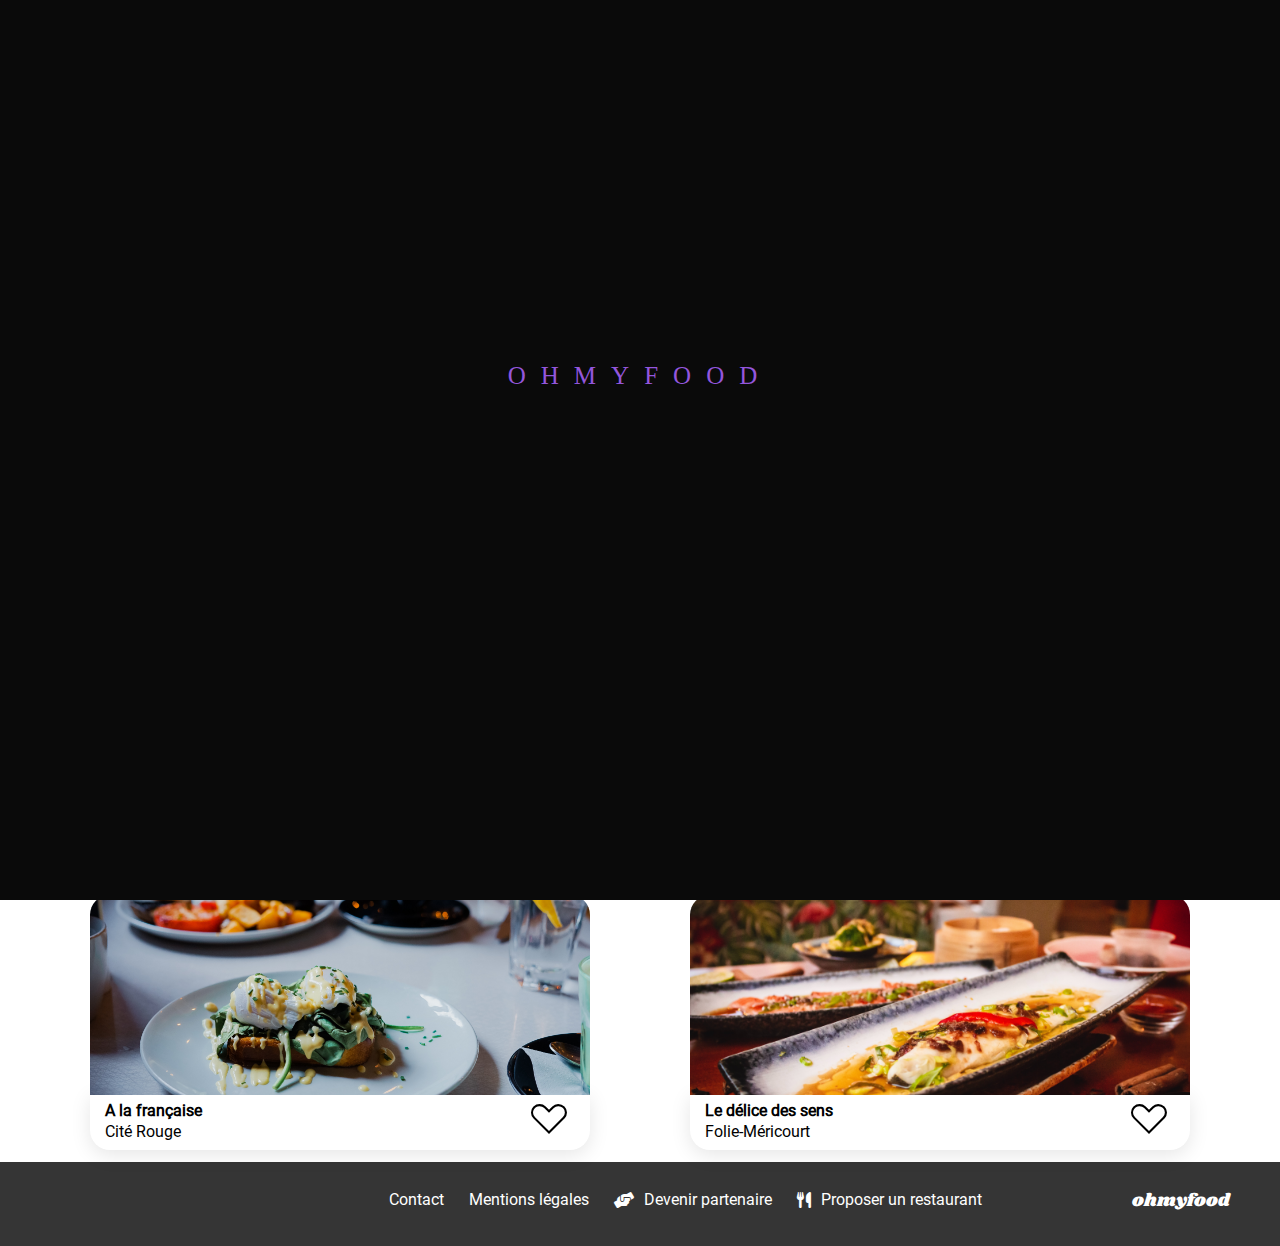
<file: index.html>
<!DOCTYPE html>
<html lang="fr">
  <head>
    <meta charset="UTF-8" />
    <meta name="viewport" content="width=device-width, initial-scale=1.0" />
    <title>ohmyfood</title>

    <!-- **Font Awesome** -->
    <link
      rel="stylesheet"
      href="https://cdnjs.cloudflare.com/ajax/libs/font-awesome/6.0.0/css/all.min.css"
      integrity="sha512-9usAa10IRO0HhonpyAIVpjrylPvoDwiPUiKdWk5t3PyolY1cOd4DSE0Ga+ri4AuTroPR5aQvXU9xC6qOPnzFeg=="
      crossorigin="anonymous"
      referrerpolicy="no-referrer"
    />
    <link rel="stylesheet" href="./assets/styles/index.css" />
  </head>

  <body>
    <!-- **loader page** -->
    <div class="loader">
      <span class="lettre">O</span>
      <span class="lettre">H</span>
      <span class="lettre">M</span>
      <span class="lettre">Y</span>
      <span class="lettre">F</span>
      <span class="lettre">O</span>
      <span class="lettre">O</span>
      <span class="lettre">D</span>
    </div>
    <!-- **header** -->
    <header>
      <div class="header">
        <a href="index.html">
          <h1 class="header-logo">ohmyfood</h1>
        </a>
      </div>
    </header>

    <!-- **location** -->
    <main class="main-container">
      <div class="location-city">
        <i class="fa-solid fa-location-dot"></i>
        <p>Paris, Belleville</p>
      </div>
      <!-- **explore** -->
      <section class="explore">
        <div class="explore-container">
          <h2 class="explore-title">Réservez le menu qui vous convient</h2>
          <p class="explore-txt">
            Découvrez des restaurants d'exception, sélectionnés par nos soins.
          </p>
          <a class="explore_button" href="">Explorer nos restaurants</a>
        </div>
      </section>
      <!-- **operation** -->
      <section class="operation">
        <div class="operation-container">
          <h2 class="operation-title">Fonctionnement</h2>
          <div class="operation-steps">
            <div class="operation-step">
              <div class="operation-number">1</div>
              <div class="operation-detail">
                <i class="fa-solid fa-mobile-screen-button"></i>
                <p>Choisissez un restaurant</p>
              </div>
            </div>

            <div class="operation-step">
              <div class="operation-number">2</div>
              <div class="operation-detail">
                <i class="fa-solid fa-list"></i>
                <p>Composez votre menu</p>
              </div>
            </div>

            <div class="operation-step">
              <div class="operation-number">3</div>
              <div class="operation-detail">
                <i class="fa-solid fa-store"></i>
                <p>Dégustez au restaurant</p>
              </div>
            </div>
          </div>
        </div>
      </section>
      <!-- **restaurants** -->
      <section class="restaurants">
        <h2 class="restaurant-title">Restaurants</h2>
        <div class="restaurant-cards">
          <!-- **la palette de goût** -->
          <div class="restaurant-tag">
            <a href="./La-palette-du-goût.html" class="menu">
              <div class="restaurant-tag-img">
                <img
                  src="./assets/img/restaurants/jay-wennington-N_Y88TWmGwA-unsplash.jpg"
                  alt="La palette de goût"
                />
                <span class="new">Nouveau</span>
              </div>
              <div class="restaurant-block">
                <div class="restaurant-block-infos">
                  <h3 class="h3-title">La palette du goût</h3>
                  <p>Ménilmontant</p>
                </div>
                <div class="like">
                  <svg height="0" width="0">
                    <defs>
                      <clipPath id="svgPath1">
                        <path
                          d="M20,35.09,4.55,19.64a8.5,8.5,0,0,1-.13-12l.13-.13a8.72,8.72,0,0,1,12.14,0L20,10.79l3.3-3.3a8.09,8.09,0,0,1,5.83-2.58,8.89,8.89,0,0,1,6.31,2.58,8.5,8.5,0,0,1,.13,12l-.13.13Z"
                        />
                      </clipPath>
                    </defs>
                  </svg>

                  <div class="heart-container heart-home">
                    <svg
                      width="40"
                      height="40"
                      viewBox="0 0 40 40"
                      class="heart-stroke"
                    >
                      <path
                        d="M20,35.07,4.55,19.62a8.5,8.5,0,0,1-.12-12l.12-.12a8.72,8.72,0,0,1,12.14,0L20,10.77l3.3-3.3A8.09,8.09,0,0,1,29.13,4.9a8.89,8.89,0,0,1,6.31,2.58,8.5,8.5,0,0,1,.12,12l-.12.12ZM10.64,7.13A6.44,6.44,0,0,0,6.07,18.19L20,32.06,33.94,18.12A6.44,6.44,0,0,0,34,9l0,0a6.44,6.44,0,0,0-4.77-1.85A6,6,0,0,0,24.83,9L20,13.78,15.21,9A6.44,6.44,0,0,0,10.64,7.13Z"
                      />
                    </svg>

                    <a href="#" class="heart-clip heart-path1"></a>
                  </div>
                </div>
              </div>
            </a>
          </div>
          <!-- **la note enchantée** -->
          <div class="restaurant-tag">
            <a href="./La-note-enchantée.html">
              <div class="restaurant-tag-img">
                <img
                  src="./assets/img/restaurants/stil-u2Lp8tXIcjw-unsplash.jpg"
                  alt="La note enchantée"
                />
                <span class="new">Nouveau</span>
              </div>
              <div class="restaurant-block">
                <div class="restaurant-block-infos">
                  <h3 class="h3-title">La note enchantée</h3>
                  <p>Charonne</p>
                </div>
                <div class="like">
                  <svg height="0" width="0">
                    <defs>
                      <clipPath id="svgPath2">
                        <path
                          d="M20,35.09,4.55,19.64a8.5,8.5,0,0,1-.13-12l.13-.13a8.72,8.72,0,0,1,12.14,0L20,10.79l3.3-3.3a8.09,8.09,0,0,1,5.83-2.58,8.89,8.89,0,0,1,6.31,2.58,8.5,8.5,0,0,1,.13,12l-.13.13Z"
                        />
                      </clipPath>
                    </defs>
                  </svg>

                  <div class="heart-container heart-home">
                    <svg
                      width="40"
                      height="40"
                      viewBox="0 0 40 40"
                      class="heart-stroke"
                    >
                      <path
                        d="M20,35.07,4.55,19.62a8.5,8.5,0,0,1-.12-12l.12-.12a8.72,8.72,0,0,1,12.14,0L20,10.77l3.3-3.3A8.09,8.09,0,0,1,29.13,4.9a8.89,8.89,0,0,1,6.31,2.58,8.5,8.5,0,0,1,.12,12l-.12.12ZM10.64,7.13A6.44,6.44,0,0,0,6.07,18.19L20,32.06,33.94,18.12A6.44,6.44,0,0,0,34,9l0,0a6.44,6.44,0,0,0-4.77-1.85A6,6,0,0,0,24.83,9L20,13.78,15.21,9A6.44,6.44,0,0,0,10.64,7.13Z"
                      />
                    </svg>

                    <a href="#" class="heart-clip heart-path2"></a>
                  </div>
                </div>
              </div>
            </a>
          </div>
          <!-- **A la française** -->
          <div class="restaurant-tag">
            <a href="./A-la-française.html">
              <div class="restaurant-tag-img">
                <img
                  src="./assets/img/restaurants/toa-heftiba-DQKerTsQwi0-unsplash.jpg"
                  alt="A la francçaise"
                />
              </div>
              <div class="restaurant-block">
                <div class="restaurant-block-infos">
                  <h3 class="h3-title">A la française</h3>
                  <p>Cité Rouge</p>
                </div>
                <div class="like">
                  <svg height="0" width="0">
                    <defs>
                      <clipPath id="svgPath3">
                        <path
                          d="M20,35.09,4.55,19.64a8.5,8.5,0,0,1-.13-12l.13-.13a8.72,8.72,0,0,1,12.14,0L20,10.79l3.3-3.3a8.09,8.09,0,0,1,5.83-2.58,8.89,8.89,0,0,1,6.31,2.58,8.5,8.5,0,0,1,.13,12l-.13.13Z"
                        />
                      </clipPath>
                    </defs>
                  </svg>

                  <div class="heart-container heart-home">
                    <svg
                      width="40"
                      height="40"
                      viewBox="0 0 40 40"
                      class="heart-stroke"
                    >
                      <path
                        d="M20,35.07,4.55,19.62a8.5,8.5,0,0,1-.12-12l.12-.12a8.72,8.72,0,0,1,12.14,0L20,10.77l3.3-3.3A8.09,8.09,0,0,1,29.13,4.9a8.89,8.89,0,0,1,6.31,2.58,8.5,8.5,0,0,1,.12,12l-.12.12ZM10.64,7.13A6.44,6.44,0,0,0,6.07,18.19L20,32.06,33.94,18.12A6.44,6.44,0,0,0,34,9l0,0a6.44,6.44,0,0,0-4.77-1.85A6,6,0,0,0,24.83,9L20,13.78,15.21,9A6.44,6.44,0,0,0,10.64,7.13Z"
                      />
                    </svg>
                    <a href="#" class="heart-clip heart-path3"></a>
                  </div>
                </div>
              </div>
            </a>
          </div>
          <!-- **le délice des sens** -->
          <div class="restaurant-tag">
            <a href="./le-delice-des-sens.html">
              <div class="restaurant-tag-img">
                <img
                  src="./assets/img/restaurants/louis-hansel-shotsoflouis-qNBGVyOCY8Q-unsplash.jpg"
                  alt="La délice des sens"
                />
              </div>
              <div class="restaurant-block">
                <div class="restaurant-block-infos">
                  <h3 class="h3-title">Le délice des sens</h3>
                  <p>Folie-Méricourt</p>
                </div>
                <div class="like">
                  <svg height="0" width="0">
                    <defs>
                      <clipPath id="svgPath4">
                        <path
                          d="M20,35.09,4.55,19.64a8.5,8.5,0,0,1-.13-12l.13-.13a8.72,8.72,0,0,1,12.14,0L20,10.79l3.3-3.3a8.09,8.09,0,0,1,5.83-2.58,8.89,8.89,0,0,1,6.31,2.58,8.5,8.5,0,0,1,.13,12l-.13.13Z"
                        />
                      </clipPath>
                    </defs>
                  </svg>

                  <div class="heart-container heart-home">
                    <svg
                      width="40"
                      height="40"
                      viewBox="0 0 40 40"
                      class="heart-stroke"
                    >
                      <path
                        d="M20,35.07,4.55,19.62a8.5,8.5,0,0,1-.12-12l.12-.12a8.72,8.72,0,0,1,12.14,0L20,10.77l3.3-3.3A8.09,8.09,0,0,1,29.13,4.9a8.89,8.89,0,0,1,6.31,2.58,8.5,8.5,0,0,1,.12,12l-.12.12ZM10.64,7.13A6.44,6.44,0,0,0,6.07,18.19L20,32.06,33.94,18.12A6.44,6.44,0,0,0,34,9l0,0a6.44,6.44,0,0,0-4.77-1.85A6,6,0,0,0,24.83,9L20,13.78,15.21,9A6.44,6.44,0,0,0,10.64,7.13Z"
                      />
                    </svg>

                    <a href="#" class="heart-clip heart-path4"></a>
                  </div>
                </div>
              </div>
            </a>
          </div>
        </div>
      </section>
    </main>
    <!-- **Footer** -->
    <footer class="footer">
      <div class="footer-block">
        <a class="footer-logo" href="index.html">ohmyfood</a>
        <div class="footer-block-link">
          <i class="fa-solid fa-utensils"></i>
          <a class="footer-lien" href="#">Proposer un restaurant</a>
        </div>
        <div class="footer-block-link">
          <i class="fa-solid fa-handshake-angle"></i>
          <a class="footer-lien" href="#">Devenir partenaire</a>
        </div>
        <div class="footer-block-link">
          <a class="footer-lien" href="#">Mentions légales</a>
        </div>
        <div class="footer-block-link">
          <a class="footer-lien" href="#">Contact</a>
        </div>
      </div>
    </footer>
  </body>
</html>
</file>
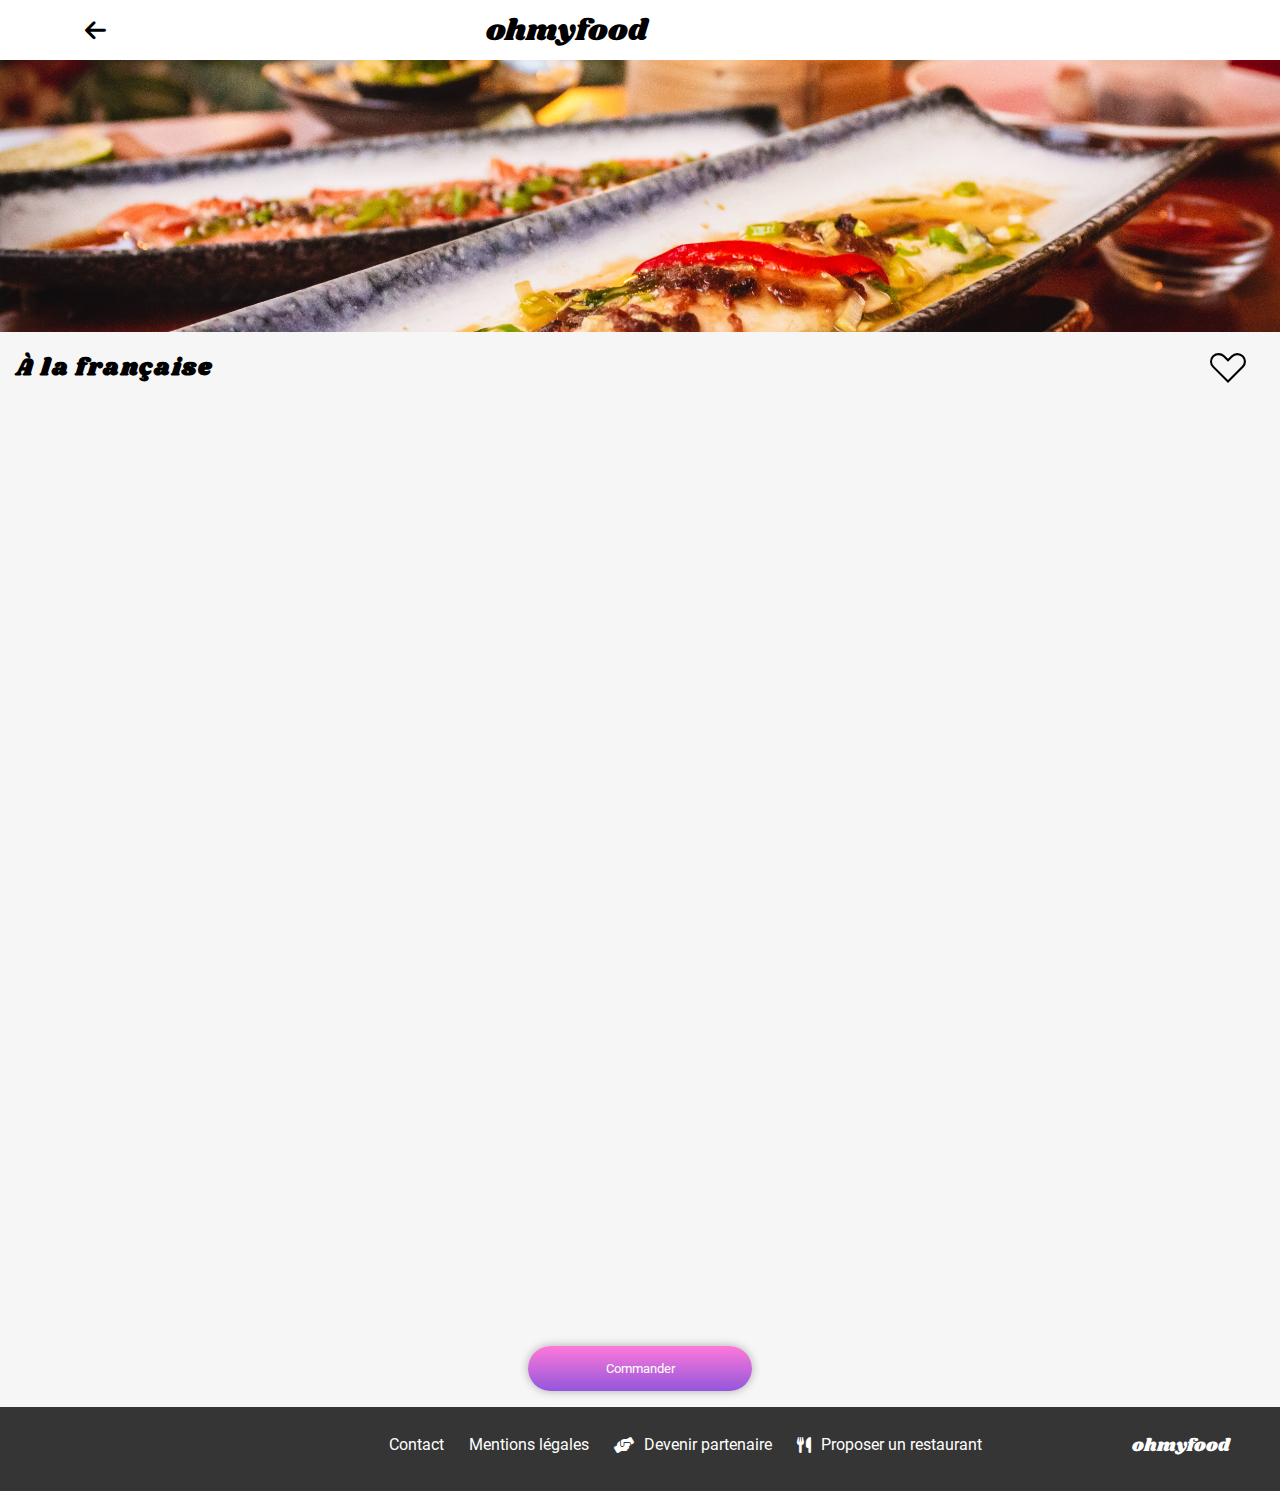
<file: A-la-française.html>
<!DOCTYPE html>
<html lang="fr">

<head>
    <meta charset="UTF-8">
    <meta name="viewport" content="width=device-width, initial-scale=1.0">
    <title>A la française</title>

    <!-- **Font Awesome** -->
    <link rel="stylesheet" href="https://cdnjs.cloudflare.com/ajax/libs/font-awesome/6.0.0/css/all.min.css"
        integrity="sha512-9usAa10IRO0HhonpyAIVpjrylPvoDwiPUiKdWk5t3PyolY1cOd4DSE0Ga+ri4AuTroPR5aQvXU9xC6qOPnzFeg=="
        crossorigin="anonymous" referrerpolicy="no-referrer" />
    <link rel="stylesheet" href="./assets/styles/index.css">
</head>

<body>

    <header>
        <div class="header_container wrapper">
            <a href="./index.html">
                <i class="fas fa-arrow-left back"></i>
            </a>
            <h1 class="header-logo">ohmyfood</h1>
        </div>
    </header>
    
    <main>

        <img src="./assets/img/restaurants/louis-hansel-shotsoflouis-qNBGVyOCY8Q-unsplash.jpg" class="image_restaurant" alt="image_restaurant" />

        <section class="section_recep">
            <div class="title_like wrapper">
                <h2 class="title_restaurant">
                    À la française
                </h2>
                <!-- **heart** -->
                <div class="like">
                    <svg height="0" width="0">
                        <defs>
                            <clipPath id="svgPath1">
                                <path
                                    d="M20,35.09,4.55,19.64a8.5,8.5,0,0,1-.13-12l.13-.13a8.72,8.72,0,0,1,12.14,0L20,10.79l3.3-3.3a8.09,8.09,0,0,1,5.83-2.58,8.89,8.89,0,0,1,6.31,2.58,8.5,8.5,0,0,1,.13,12l-.13.13Z" />
                            </clipPath>
                        </defs>
                    </svg>

                    <div class="heart-container heart-home">
                        <svg width="40" height="40" viewBox="0 0 40 40" class='heart-stroke'>
                            <path
                                d="M20,35.07,4.55,19.62a8.5,8.5,0,0,1-.12-12l.12-.12a8.72,8.72,0,0,1,12.14,0L20,10.77l3.3-3.3A8.09,8.09,0,0,1,29.13,4.9a8.89,8.89,0,0,1,6.31,2.58,8.5,8.5,0,0,1,.12,12l-.12.12ZM10.64,7.13A6.44,6.44,0,0,0,6.07,18.19L20,32.06,33.94,18.12A6.44,6.44,0,0,0,34,9l0,0a6.44,6.44,0,0,0-4.77-1.85A6,6,0,0,0,24.83,9L20,13.78,15.21,9A6.44,6.44,0,0,0,10.64,7.13Z" />
                        </svg>

                        <a href='#' class='heart-clip heart-path1'></a>

                    </div>
                </div>
            </div>
            <div class="main_meal_desserts wrapper">
                <div class="choice">
                    <div class="title_outline">
                        <p class="title">
                            ENTRÉES
                        </p>
                        <div class="outline"></div>
                    </div>

                    <div class="articles">
                        <article class="article article-1">
                            <div class="article__name_description_price">
                                <h3 class="article__name">
                                    Tartare de poulpe acidulé
                                </h3>
                                <div class="article__description_price">
                                    <p class="article__description">
                                        Aux zestes d'oranges
                                    </p>
                                    <p class="article__price">
                                        25€
                                    </p>
                                </div>
                            </div>
                            <div class="article__check">
                                <div class="article__icon_check">
                                    <i class="fas fa-check-circle article__icon"></i>
                                </div>
                            </div>
                        </article>
                        <article class="article article-2">
                            <div class="article__name_description_price">
                                <h3 class="article__name">
                                    Velouté de légumes d'antan
                                </h3>
                                <div class="article__description_price">
                                    <p class="article__description">
                                        Carottes, panais, topinambour
                                    </p>
                                    <p class="article__price">
                                        35€
                                    </p>
                                </div>
                            </div>
                            <div class="article__check">
                                <div class="article__icon_check">
                                    <i class="fas fa-check-circle article__icon"></i>
                                </div>
                            </div>
                        </article>
                        <article class="article article-3">
                            <div class="article__name_description_price">
                                <h3 class="article__name">
                                    Soupe à l'oignon
                                </h3>
                                <div class="article__description_price">
                                    <p class="article__description">
                                        Revisitée
                                    </p>
                                    <p class="article__price">
                                        20€
                                    </p>
                                </div>
                            </div>
                            <div class="article__check">
                                <div class="article__icon_check">
                                    <i class="fas fa-check-circle article__icon"></i>
                                </div>
                            </div>
                        </article>
                    </div>
                </div>

                <div class="choice">
                    <div class="title_outline">
                        <p class="title">
                            PLATS
                        </p>
                        <div class="outline"></div>
                    </div>

                    <div class="articles">
                        <article class="article article-1">
                            <div class="article__name_description_price">
                                <h3 class="article__name">
                                    Coquilles Saint-Jacques
                                </h3>
                                <div class="article__description_price">
                                    <p class="article__description">
                                        Accompagnées d'une purée de panais
                                    </p>
                                    <p class="article__price">
                                        40€
                                    </p>
                                </div>
                            </div>
                            <div class="article__check">
                                <div class="article__icon_check">
                                    <i class="fas fa-check-circle article__icon"></i>
                                </div>
                            </div>
                        </article>
                        <article class="article article-2">
                            <div class="article__name_description_price">
                                <h3 class="article__name">
                                    Magret de canard
                                </h3>
                                <div class="article__description_price">
                                    <p class="article__description">
                                        Et parmentier de pommes de terre
                                    </p>
                                    <p class="article__price">
                                        35€
                                    </p>
                                </div>
                            </div>
                            <div class="article__check">
                                <div class="article__icon_check">
                                    <i class="fas fa-check-circle article__icon"></i>
                                </div>
                            </div>
                        </article>
                        <article class="article article-3">
                            <div class="article__name_description_price">
                                <h3 class="article__name">
                                    Pigeonneau d'Ille-et-Vilaine
                                </h3>
                                <div class="article__description_price">
                                    <p class="article__description">
                                        Sur son lit de gnocchis aux légumes
                                    </p>
                                    <p class="article__price">
                                        44€
                                    </p>
                                </div>
                            </div>
                            <div class="article__check">
                                <div class="article__icon_check">
                                    <i class="fas fa-check-circle article__icon"></i>
                                </div>
                            </div>
                        </article>
                    </div>
                </div>

                <div class="choice">
                    <div class="title_outline">
                        <p class="title">
                            DESSERTS
                        </p>
                        <div class="outline"></div>
                    </div>

                    <div class="articles">
                        <article class="article article-1">
                            <div class="article__name_description_price">
                                <h3 class="article__name">
                                    Pétales de violettes glacés
                                </h3>
                                <div class="article__description_price">
                                    <p class="article__description">
                                        Et purée de noisettes
                                    </p>
                                    <p class="article__price">
                                        18€
                                    </p>
                                </div>
                            </div>
                            <div class="article__check">
                                <div class="article__icon_check">
                                    <i class="fas fa-check-circle article__icon"></i>
                                </div>
                            </div>
                        </article>

                        <article class="article article-2">
                            <div class="article__name_description_price">
                                <h3 class="article__name">
                                    Fondant au chocolat
                                </h3>
                                <div class="article__description_price">
                                    <p class="article__description">
                                        Revisitée
                                    </p>
                                    <p class="article__price">
                                        22€
                                    </p>
                                </div>
                            </div>
                            <div class="article__check">
                                <div class="article__icon_check">
                                    <i class="fas fa-check-circle article__icon"></i>
                                </div>
                            </div>
                        </article>
                        <article class="article article-3">
                            <div class="article__name_description_price">
                                <h3 class="article__name">
                                    Millefeuille croustillant
                                </h3>
                                <div class="article__description_price">
                                    <p class="article__description">
                                        Myrtilles et pâte d'amande
                                    </p>
                                    <p class="article__price">
                                        23€
                                    </p>
                                </div>
                            </div>
                            <div class="article__check">
                                <div class="article__icon_check">
                                    <i class="fas fa-check-circle article__icon"></i>
                                </div>
                            </div>
                        </article>
                    </div>
                </div>
            </div>
            <!--bouton de commande-->
                <button class="explore_button">Commander</button>
        </section>
    </main>

    <!-- **Footer** -->
    <footer class="footer">
        <div class="footer-block">
            <a class="footer-logo" href="index.html">ohmyfood</a>
            <div class="footer-block-link">
                <i class="fa-solid fa-utensils"></i>
                <a class="footer-lien" href="#">Proposer un restaurant</a>
            </div>
            <div class="footer-block-link">
                <i class="fa-solid fa-handshake-angle"></i>
                <a class="footer-lien" href="#">Devenir partenaire</a>
            </div>
            <div class="footer-block-link">
                <a class="footer-lien" href="#">Mentions légales</a>
            </div>
            <div class="footer-block-link">
                <a class="footer-lien" href="#">Contact</a>
            </div>
        </div>
    </footer>

</body>

</html>
</file>
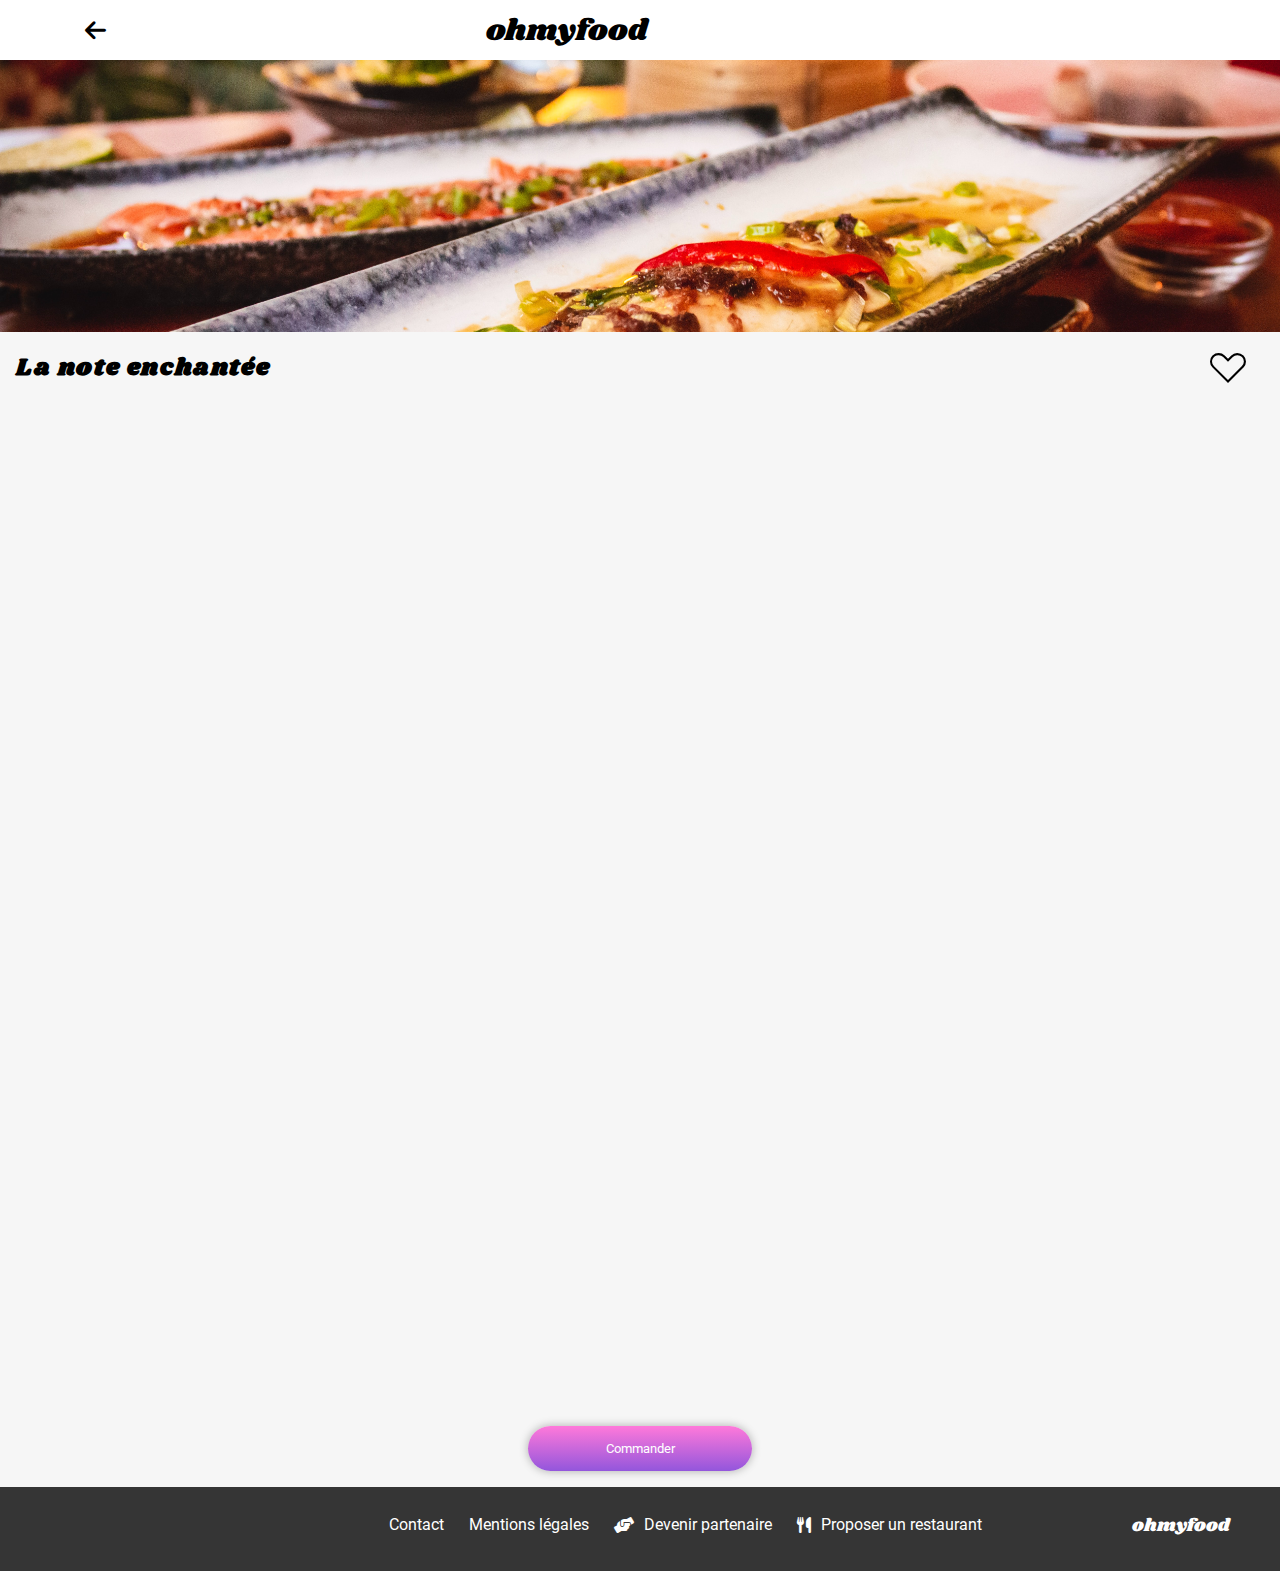
<file: La-note-enchantée.html>
<!DOCTYPE html>
<html lang="fr">

<head>
    <meta charset="UTF-8">
    <meta name="viewport" content="width=device-width, initial-scale=1.0">
    <title>La note enchantée</title>

    <!-- **Font Awesome** -->
    <link rel="stylesheet" href="https://cdnjs.cloudflare.com/ajax/libs/font-awesome/6.0.0/css/all.min.css"
        integrity="sha512-9usAa10IRO0HhonpyAIVpjrylPvoDwiPUiKdWk5t3PyolY1cOd4DSE0Ga+ri4AuTroPR5aQvXU9xC6qOPnzFeg=="
        crossorigin="anonymous" referrerpolicy="no-referrer" />
    <link rel="stylesheet" href="./assets/styles/index.css">
</head>

<body>
    
    <header>
        <div class="header_container wrapper">
            <a href="./index.html">
                <i class="fas fa-arrow-left back"></i>
            </a>
            <h1 class="header-logo">ohmyfood</h1>
        </div>
    </header>
    
    <main>

        <img src="./assets/img/restaurants/louis-hansel-shotsoflouis-qNBGVyOCY8Q-unsplash.jpg" class="image_restaurant" alt="image_restaurant" />

        <section class="section_recep">
            <div class="title_like wrapper">
                <h2 class="title_restaurant">
                    La note enchantée
                </h2>
                <!-- **heart** -->
                <div class="like">
                    <svg height="0" width="0">
                        <defs>
                            <clipPath id="svgPath1">
                                <path
                                    d="M20,35.09,4.55,19.64a8.5,8.5,0,0,1-.13-12l.13-.13a8.72,8.72,0,0,1,12.14,0L20,10.79l3.3-3.3a8.09,8.09,0,0,1,5.83-2.58,8.89,8.89,0,0,1,6.31,2.58,8.5,8.5,0,0,1,.13,12l-.13.13Z" />
                            </clipPath>
                        </defs>
                    </svg>

                    <div class="heart-container heart-home">
                        <svg width="40" height="40" viewBox="0 0 40 40" class='heart-stroke'>
                            <path
                                d="M20,35.07,4.55,19.62a8.5,8.5,0,0,1-.12-12l.12-.12a8.72,8.72,0,0,1,12.14,0L20,10.77l3.3-3.3A8.09,8.09,0,0,1,29.13,4.9a8.89,8.89,0,0,1,6.31,2.58,8.5,8.5,0,0,1,.12,12l-.12.12ZM10.64,7.13A6.44,6.44,0,0,0,6.07,18.19L20,32.06,33.94,18.12A6.44,6.44,0,0,0,34,9l0,0a6.44,6.44,0,0,0-4.77-1.85A6,6,0,0,0,24.83,9L20,13.78,15.21,9A6.44,6.44,0,0,0,10.64,7.13Z" />
                        </svg>

                        <a href='#' class='heart-clip heart-path1'></a>

                    </div>
                </div>
            </div>
            <div class="main_meal_desserts wrapper">
                <div class="choice">
                    <div class="title_outline">
                        <p class="title">
                            ENTRÉES
                        </p>
                        <div class="outline"></div>
                    </div>

                    <div class="articles">
                        <article class="article article-1">
                            <div class="article__name_description_price">
                                <h3 class="article__name">
                                    Ravioles de fois gras
                                </h3>
                                <div class="article__description_price">
                                    <p class="article__description">
                                        Accompagnées de leur crème à la truffe
                                    </p>
                                    <p class="article__price">
                                        25€
                                    </p>
                                </div>
                            </div>
                            <div class="article__check">
                                <div class="article__icon_check">
                                    <i class="fas fa-check-circle article__icon"></i>
                                </div>
                            </div>
                        </article>
                        <article class="article article-2">
                            <div class="article__name_description_price">
                                <h3 class="article__name">
                                    Caviar osciètre
                                </h3>
                                <div class="article__description_price">
                                    <p class="article__description">
                                        Sur blini à la farine
                                    </p>
                                    <p class="article__price">
                                        35€
                                    </p>
                                </div>
                            </div>
                            <div class="article__check">
                                <div class="article__icon_check">
                                    <i class="fas fa-check-circle article__icon"></i>
                                </div>
                            </div>
                        </article>
                        <article class="article article-3">
                            <div class="article__name_description_price">
                                <h3 class="article__name">
                                    Homard et espuma de potiron
                                </h3>
                                <div class="article__description_price">
                                    <p class="article__description">
                                        Marinés aux zestes d'orange
                                    </p>
                                    <p class="article__price">
                                        20€
                                    </p>
                                </div>
                            </div>
                            <div class="article__check">
                                <div class="article__icon_check">
                                    <i class="fas fa-check-circle article__icon"></i>
                                </div>
                            </div>
                        </article>
                        <article class="article article-4">
                            <div class="article__name_description_price">
                                <h3 class="article__name">
                                    Foie gras de canard cuit entier
                                </h3>
                                <div class="article__description_price">
                                    <p class="article__description">
                                        Confiture de figue et pain toasté
                                    </p>
                                    <p class="article__price">
                                        35€
                                    </p>
                                </div>
                            </div>
                            <div class="article__check">
                                <div class="article__icon_check">
                                    <i class="fas fa-check-circle article__icon"></i>
                                </div>
                            </div>
                        </article>
                    </div>
                </div>

                <div class="choice">
                    <div class="title_outline">
                        <p class="title">
                            PLATS
                        </p>
                        <div class="outline"></div>
                    </div>

                    <div class="articles">
                        <article class="article article-1">
                            <div class="article__name_description_price">
                                <h3 class="article__name">
                                    Noix de coquilles Saint-Jacques
                                </h3>
                                <div class="article__description_price">
                                    <p class="article__description">
                                        Sur lit de purée de céleri-rave
                                    </p>
                                    <p class="article__price">
                                        40€
                                    </p>
                                </div>
                            </div>
                            <div class="article__check">
                                <div class="article__icon_check">
                                    <i class="fas fa-check-circle article__icon"></i>
                                </div>
                            </div>
                        </article>
                        <article class="article article-2">
                            <div class="article__name_description_price">
                                <h3 class="article__name">
                                    Langoustine rôtie
                                </h3>
                                <div class="article__description_price">
                                    <p class="article__description">
                                        Purée de patate douce
                                    </p>
                                    <p class="article__price">
                                        35€
                                    </p>
                                </div>
                            </div>
                            <div class="article__check">
                                <div class="article__icon_check">
                                    <i class="fas fa-check-circle article__icon"></i>
                                </div>
                            </div>
                        </article>
                        <article class="article article-3">
                            <div class="article__name_description_price">
                                <h3 class="article__name">
                                    Mijoté de queue de boeuf
                                </h3>
                                <div class="article__description_price">
                                    <p class="article__description">
                                        Et riz sauvage aux zestes de citron
                                    </p>
                                    <p class="article__price">
                                        45€
                                    </p>
                                </div>
                            </div>
                            <div class="article__check">
                                <div class="article__icon_check">
                                    <i class="fas fa-check-circle article__icon"></i>
                                </div>
                            </div>
                        </article>
                    </div>
                </div>

                <div class="choice">
                    <div class="title_outline">
                        <p class="title">
                            DESSERTS
                        </p>
                        <div class="outline"></div>
                    </div>

                    <div class="articles">
                        <article class="article article-1">
                            <div class="article__name_description_price">
                                <h3 class="article__name">
                                    Macaron noisette et chocolat
                                </h3>
                                <div class="article__description_price">
                                    <p class="article__description">
                                        Glace au caramel brun et sel de Guérande
                                    </p>
                                    <p class="article__price">
                                        18€
                                    </p>
                                </div>
                            </div>
                            <div class="article__check">
                                <div class="article__icon_check">
                                    <i class="fas fa-check-circle article__icon"></i>
                                </div>
                            </div>
                        </article>

                        <article class="article article-2">
                            <div class="article__name_description_price">
                                <h3 class="article__name">
                                    Baba au rhum Revisité
                                </h3>
                                <div class="article__description_price">
                                    <p class="article__description">
                                        Avec son coulis de citron
                                    </p>
                                    <p class="article__price">
                                        22€
                                    </p>
                                </div>
                            </div>
                            <div class="article__check">
                                <div class="article__icon_check">
                                    <i class="fas fa-check-circle article__icon"></i>
                                </div>
                            </div>
                        </article>
                        <article class="article article-3">
                            <div class="article__name_description_price">
                                <h3 class="article__name">
                                    Tarte au citron meringuée
                                </h3>
                                <div class="article__description_price">
                                    <p class="article__description">
                                        Destructurée
                                    </p>
                                    <p class="article__price">
                                        23€
                                    </p>
                                </div>
                            </div>
                            <div class="article__check">
                                <div class="article__icon_check">
                                    <i class="fas fa-check-circle article__icon"></i>
                                </div>
                            </div>
                        </article>
                    </div>
                </div>
            </div>
            <!--bouton de commande-->
                <button class="explore_button">Commander</button>
        </section>
    </main>

    <!-- **Footer** -->
    <footer class="footer">
        <div class="footer-block">
            <a class="footer-logo" href="index.html">ohmyfood</a>
            <div class="footer-block-link">
                <i class="fa-solid fa-utensils"></i>
                <a class="footer-lien" href="#">Proposer un restaurant</a>
            </div>
            <div class="footer-block-link">
                <i class="fa-solid fa-handshake-angle"></i>
                <a class="footer-lien" href="#">Devenir partenaire</a>
            </div>
            <div class="footer-block-link">
                <a class="footer-lien" href="#">Mentions légales</a>
            </div>
            <div class="footer-block-link">
                <a class="footer-lien" href="#">Contact</a>
            </div>
        </div>
    </footer>

</body>

</html>
</file>
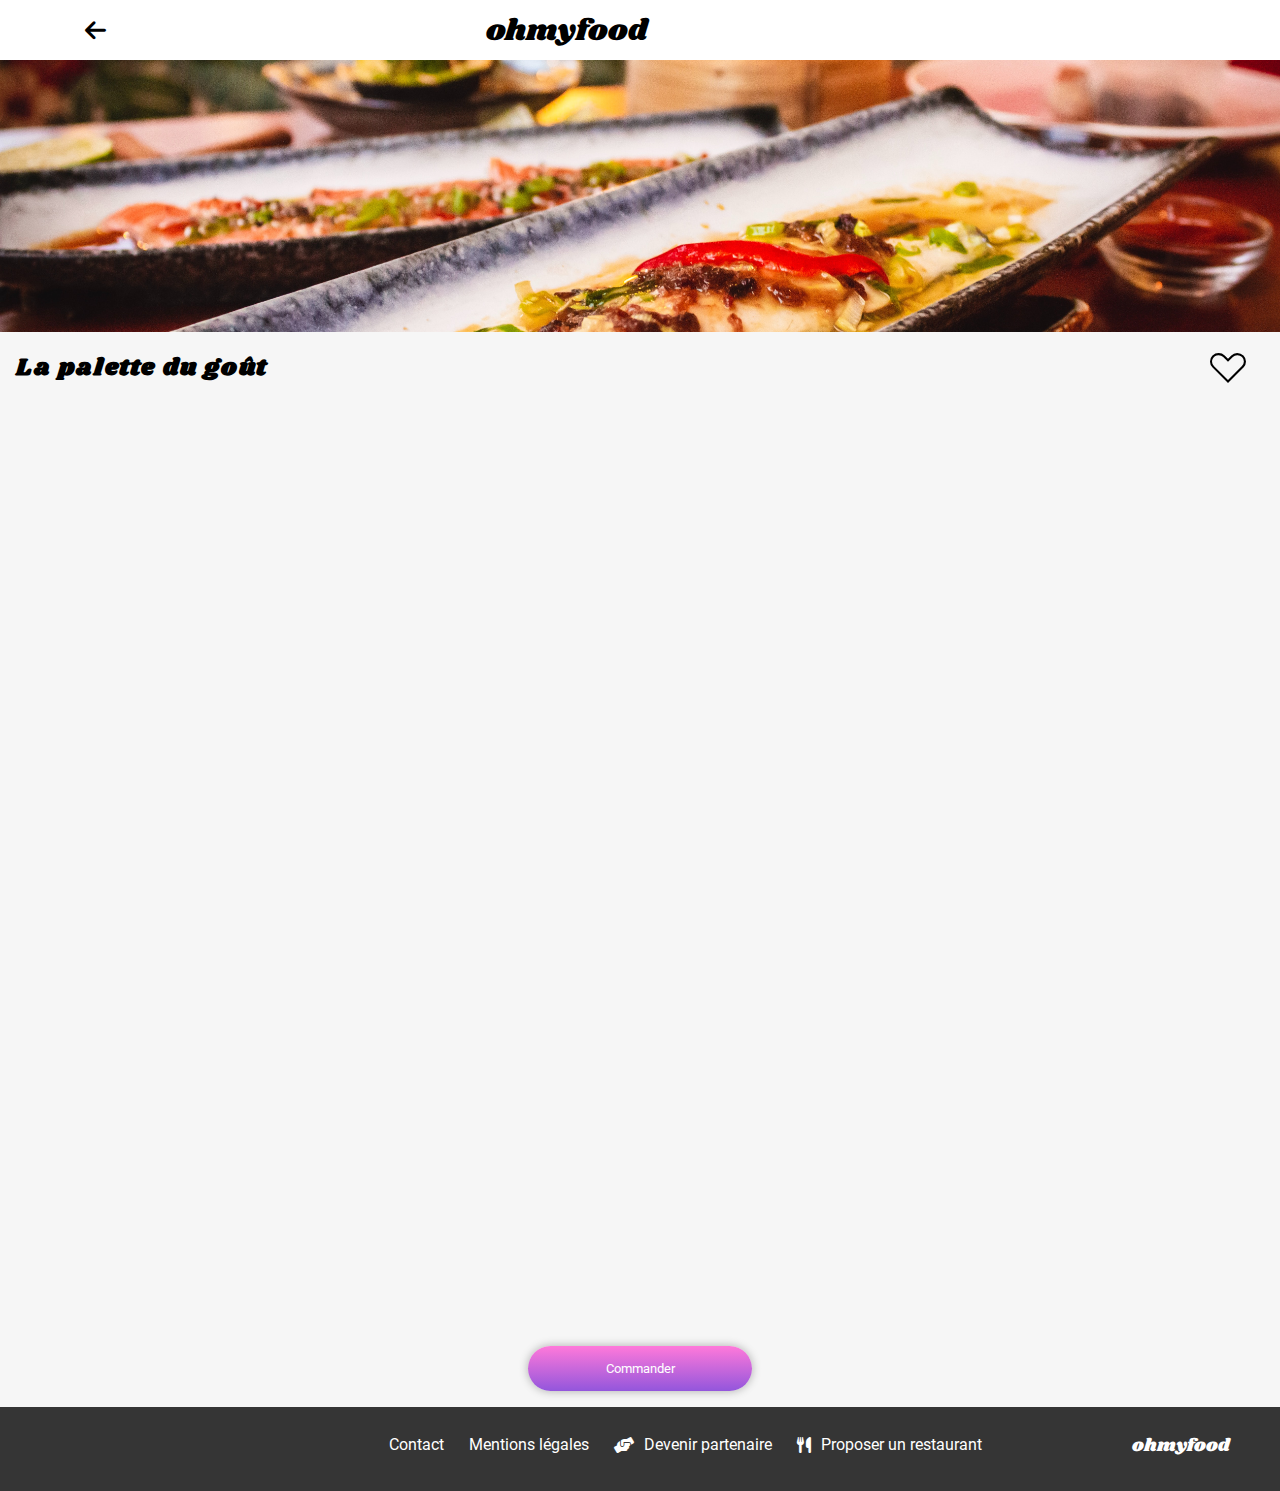
<file: La-palette-du-goût.html>
<!DOCTYPE html>
<html lang="fr">

<head>
    <meta charset="UTF-8">
    <meta name="viewport" content="width=device-width, initial-scale=1.0">
    <title>La palette du goût</title>

    <!-- **Font Awesome** -->
    <link rel="stylesheet" href="https://cdnjs.cloudflare.com/ajax/libs/font-awesome/6.0.0/css/all.min.css"
        integrity="sha512-9usAa10IRO0HhonpyAIVpjrylPvoDwiPUiKdWk5t3PyolY1cOd4DSE0Ga+ri4AuTroPR5aQvXU9xC6qOPnzFeg=="
        crossorigin="anonymous" referrerpolicy="no-referrer" />
    <link rel="stylesheet" href="./assets/styles/index.css">
</head>

<body>

    <header>
        <div class="header_container wrapper">
            <a href="./index.html">
                <i class="fas fa-arrow-left back"></i>
            </a>
            <h1 class="header-logo">ohmyfood</h1>
        </div>
    </header>
    
    <main>

        <img src="./assets/img/restaurants/louis-hansel-shotsoflouis-qNBGVyOCY8Q-unsplash.jpg" class="image_restaurant" alt="image_restaurant" />

        <section class="section_recep">
            <div class="title_like wrapper">
                <h2 class="title_restaurant">
                    La palette du goût
                </h2>
                <!-- **heart** -->
                <div class="like">
                    <svg height="0" width="0">
                        <defs>
                            <clipPath id="svgPath1">
                                <path
                                    d="M20,35.09,4.55,19.64a8.5,8.5,0,0,1-.13-12l.13-.13a8.72,8.72,0,0,1,12.14,0L20,10.79l3.3-3.3a8.09,8.09,0,0,1,5.83-2.58,8.89,8.89,0,0,1,6.31,2.58,8.5,8.5,0,0,1,.13,12l-.13.13Z" />
                            </clipPath>
                        </defs>
                    </svg>

                    <div class="heart-container heart-home">
                        <svg width="40" height="40" viewBox="0 0 40 40" class='heart-stroke'>
                            <path
                                d="M20,35.07,4.55,19.62a8.5,8.5,0,0,1-.12-12l.12-.12a8.72,8.72,0,0,1,12.14,0L20,10.77l3.3-3.3A8.09,8.09,0,0,1,29.13,4.9a8.89,8.89,0,0,1,6.31,2.58,8.5,8.5,0,0,1,.12,12l-.12.12ZM10.64,7.13A6.44,6.44,0,0,0,6.07,18.19L20,32.06,33.94,18.12A6.44,6.44,0,0,0,34,9l0,0a6.44,6.44,0,0,0-4.77-1.85A6,6,0,0,0,24.83,9L20,13.78,15.21,9A6.44,6.44,0,0,0,10.64,7.13Z" />
                        </svg>

                        <a href='#' class='heart-clip heart-path1'></a>

                    </div>
                </div>
            </div>
            <div class="main_meal_desserts wrapper">
                <div class="choice">
                    <div class="title_outline">
                        <p class="title">
                            ENTRÉES
                        </p>
                        <div class="outline"></div>
                    </div>

                    <div class="articles">
                        <article class="article article-1">
                            <div class="article__name_description_price">
                                <h3 class="article__name">
                                    Fricassé d'escargots
                                </h3>
                                <div class="article__description_price">
                                    <p class="article__description">
                                        Au piment d'Espelette
                                    </p>
                                    <p class="article__price">
                                        25€
                                    </p>
                                </div>
                            </div>
                            <div class="article__check">
                                <div class="article__icon_check">
                                    <i class="fas fa-check-circle article__icon"></i>
                                </div>
                            </div>
                        </article>
                        <article class="article article-2">
                            <div class="article__name_description_price">
                                <h3 class="article__name">
                                    Foie gras de canard mi-cuit
                                </h3>
                                <div class="article__description_price">
                                    <p class="article__description">
                                        Et ses copeaux de truffe noire
                                    </p>
                                    <p class="article__price">
                                        35€
                                    </p>
                                </div>
                            </div>
                            <div class="article__check">
                                <div class="article__icon_check">
                                    <i class="fas fa-check-circle article__icon"></i>
                                </div>
                            </div>
                        </article>
                        <article class="article article-3">
                            <div class="article__name_description_price">
                                <h3 class="article__name">
                                    Poulet rôti aux herbes de Provence
                                </h3>
                                <div class="article__description_price">
                                    <p class="article__description">
                                        Et sa crème de truffe
                                    </p>
                                    <p class="article__price">
                                        40€
                                    </p>
                                </div>
                            </div>
                            <div class="article__check">
                                <div class="article__icon_check">
                                    <i class="fas fa-check-circle article__icon"></i>
                                </div>
                            </div>
                        </article>
                    </div>
                </div>

                <div class="choice">
                    <div class="title_outline">
                        <p class="title">
                            PLATS
                        </p>
                        <div class="outline"></div>
                    </div>

                    <div class="articles">
                        <article class="article article-1">
                            <div class="article__name_description_price">
                                <h3 class="article__name">
                                    Filet de boeuf aux herbes
                                </h3>
                                <div class="article__description_price">
                                    <p class="article__description">
                                        Accompagné de sa ribambelle de légumes
                                    </p>
                                    <p class="article__price">
                                        40€
                                    </p>
                                </div>
                            </div>
                            <div class="article__check">
                                <div class="article__icon_check">
                                    <i class="fas fa-check-circle article__icon"></i>
                                </div>
                            </div>
                        </article>
                        <article class="article article-2">
                            <div class="article__name_description_price">
                                <h3 class="article__name">
                                    Parmentier de queue de boeuf
                                </h3>
                                <div class="article__description_price">
                                    <p class="article__description">
                                        A la truffe noire sur sa purée de panais
                                    </p>
                                    <p class="article__price">
                                        35€
                                    </p>
                                </div>
                            </div>
                            <div class="article__check">
                                <div class="article__icon_check">
                                    <i class="fas fa-check-circle article__icon"></i>
                                </div>
                            </div>
                        </article>
                        <article class="article article-3">
                            <div class="article__name_description_price">
                                <h3 class="article__name">
                                    Filet de turbot
                                </h3>
                                <div class="article__description_price">
                                    <p class="article__description">
                                        Aux agrumes
                                    </p>
                                    <p class="article__price">
                                        44€
                                    </p>
                                </div>
                            </div>
                            <div class="article__check">
                                <div class="article__icon_check">
                                    <i class="fas fa-check-circle article__icon"></i>
                                </div>
                            </div>
                        </article>
                    </div>
                </div>

                <div class="choice">
                    <div class="title_outline">
                        <p class="title">
                            DESSERTS
                        </p>
                        <div class="outline"></div>
                    </div>

                    <div class="articles">
                        <article class="article article-1">
                            <div class="article__name_description_price">
                                <h3 class="article__name">
                                    Paris-Brest
                                </h3>
                                <div class="article__description_price">
                                    <p class="article__description">
                                        Revisitée
                                    </p>
                                    <p class="article__price">
                                        18€
                                    </p>
                                </div>
                            </div>
                            <div class="article__check">
                                <div class="article__icon_check">
                                    <i class="fas fa-check-circle article__icon"></i>
                                </div>
                            </div>
                        </article>

                        <article class="article article-2">
                            <div class="article__name_description_price">
                                <h3 class="article__name">
                                    Macaron au chocolat d'exception
                                </h3>
                                <div class="article__description_price">
                                    <p class="article__description">
                                        Et glace à la vanille de Madagascar
                                    </p>
                                    <p class="article__price">
                                        22€
                                    </p>
                                </div>
                            </div>
                            <div class="article__check">
                                <div class="article__icon_check">
                                    <i class="fas fa-check-circle article__icon"></i>
                                </div>
                            </div>
                        </article>
                        <article class="article article-3">
                            <div class="article__name_description_price">
                                <h3 class="article__name">
                                    Mousse au chocolat
                                </h3>
                                <div class="article__description_price">
                                    <p class="article__description">
                                        Au piment d'Espelette et à la truffe noire
                                    </p>
                                    <p class="article__price">
                                        23€
                                    </p>
                                </div>
                            </div>
                            <div class="article__check">
                                <div class="article__icon_check">
                                    <i class="fas fa-check-circle article__icon"></i>
                                </div>
                            </div>
                        </article>
                    </div>
                </div>
            </div>
            <!--bouton de commande-->
                <button class="explore_button">Commander</button>
        </section>
    </main>

    <!-- **Footer** -->
    <footer class="footer">
        <div class="footer-block">
            <a class="footer-logo" href="index.html">ohmyfood</a>
            <div class="footer-block-link">
                <i class="fa-solid fa-utensils"></i>
                <a class="footer-lien" href="#">Proposer un restaurant</a>
            </div>
            <div class="footer-block-link">
                <i class="fa-solid fa-handshake-angle"></i>
                <a class="footer-lien" href="#">Devenir partenaire</a>
            </div>
            <div class="footer-block-link">
                <a class="footer-lien" href="#">Mentions légales</a>
            </div>
            <div class="footer-block-link">
                <a class="footer-lien" href="#">Contact</a>
            </div>
        </div>
    </footer>

</body>

</html>
</file>
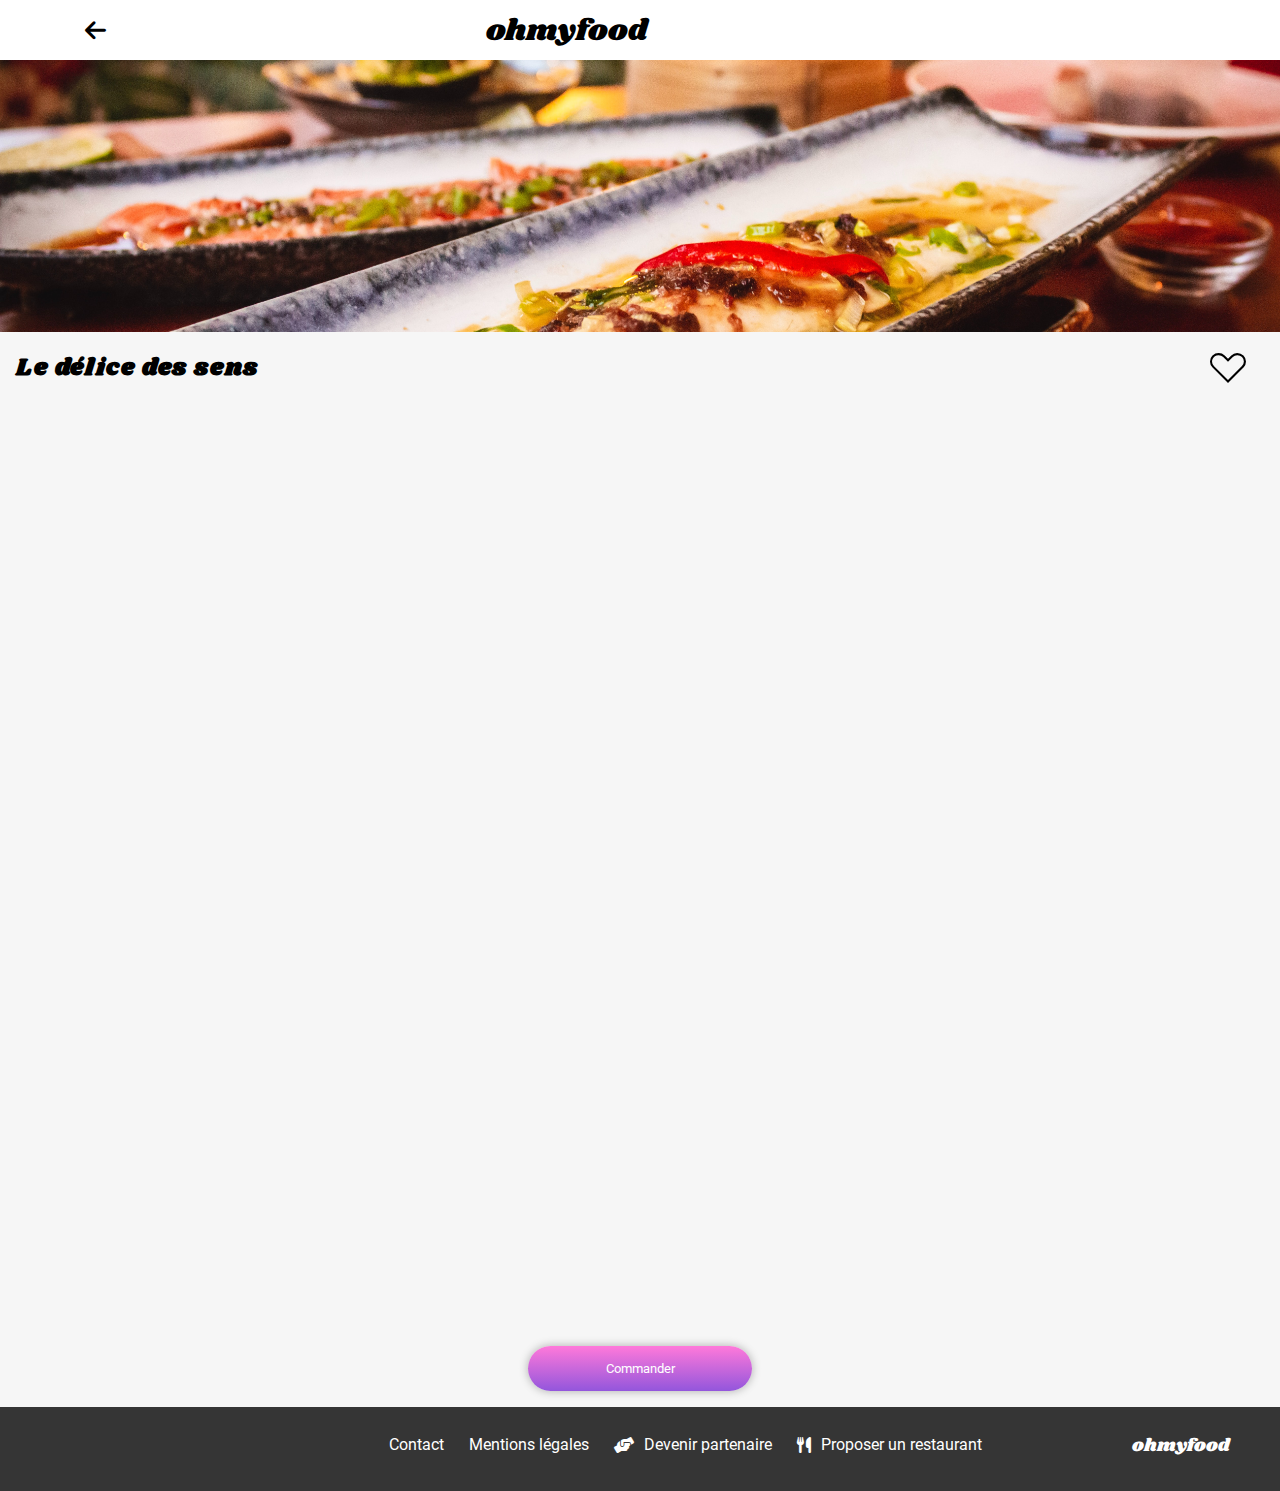
<file: le-delice-des-sens.html>
<!DOCTYPE html>
<html lang="fr">

<head>
    <meta charset="UTF-8">
    <meta name="viewport" content="width=device-width, initial-scale=1.0">
    <title>le délice des sens</title>

    <!-- **Font Awesome** -->
    <link rel="stylesheet" href="https://cdnjs.cloudflare.com/ajax/libs/font-awesome/6.0.0/css/all.min.css"
        integrity="sha512-9usAa10IRO0HhonpyAIVpjrylPvoDwiPUiKdWk5t3PyolY1cOd4DSE0Ga+ri4AuTroPR5aQvXU9xC6qOPnzFeg=="
        crossorigin="anonymous" referrerpolicy="no-referrer" />
    <link rel="stylesheet" href="./assets/styles/index.css">
</head>

<body>

    <header>
        <div class="header_container wrapper">
            <a href="./index.html">
                <i class="fas fa-arrow-left back"></i>
            </a>
            <h1 class="header-logo">ohmyfood</h1>
        </div>
    </header>
    
    <main>

        <img src="./assets/img/restaurants/louis-hansel-shotsoflouis-qNBGVyOCY8Q-unsplash.jpg" class="image_restaurant" alt="image_restaurant" />

        <section class="section_recep">
            <div class="title_like wrapper">
                <h2 class="title_restaurant">
                    Le délice des sens
                </h2>
                <!-- **heart** -->
                <div class="like">
                    <svg height="0" width="0">
                        <defs>
                            <clipPath id="svgPath1">
                                <path
                                    d="M20,35.09,4.55,19.64a8.5,8.5,0,0,1-.13-12l.13-.13a8.72,8.72,0,0,1,12.14,0L20,10.79l3.3-3.3a8.09,8.09,0,0,1,5.83-2.58,8.89,8.89,0,0,1,6.31,2.58,8.5,8.5,0,0,1,.13,12l-.13.13Z" />
                            </clipPath>
                        </defs>
                    </svg>

                    <div class="heart-container heart-home">
                        <svg width="40" height="40" viewBox="0 0 40 40" class='heart-stroke'>
                            <path
                                d="M20,35.07,4.55,19.62a8.5,8.5,0,0,1-.12-12l.12-.12a8.72,8.72,0,0,1,12.14,0L20,10.77l3.3-3.3A8.09,8.09,0,0,1,29.13,4.9a8.89,8.89,0,0,1,6.31,2.58,8.5,8.5,0,0,1,.12,12l-.12.12ZM10.64,7.13A6.44,6.44,0,0,0,6.07,18.19L20,32.06,33.94,18.12A6.44,6.44,0,0,0,34,9l0,0a6.44,6.44,0,0,0-4.77-1.85A6,6,0,0,0,24.83,9L20,13.78,15.21,9A6.44,6.44,0,0,0,10.64,7.13Z" />
                        </svg>

                        <a href='#' class='heart-clip heart-path1'></a>

                    </div>
                </div>
            </div>
            <div class="main_meal_desserts wrapper">
                <div class="choice">
                    <div class="title_outline">
                        <p class="title">
                            ENTRÉES
                        </p>
                        <div class="outline"></div>
                    </div>

                    <div class="articles">
                        <article class="article article-1">
                            <div class="article__name_description_price">
                                <h3 class="article__name">
                                    Tartare de thon
                                </h3>
                                <div class="article__description_price">
                                    <p class="article__description">
                                        Assaisonné au yuzu
                                    </p>
                                    <p class="article__price">
                                        25€
                                    </p>
                                </div>
                            </div>
                            <div class="article__check">
                                <div class="article__icon_check">
                                    <i class="fas fa-check-circle article__icon"></i>
                                </div>
                            </div>
                        </article>
                        <article class="article article-2">
                            <div class="article__name_description_price">
                                <h3 class="article__name">
                                    Bouchée de homard croustillant
                                </h3>
                                <div class="article__description_price">
                                    <p class="article__description">
                                        Et sa farandole de petits légumes
                                    </p>
                                    <p class="article__price">
                                        35€
                                    </p>
                                </div>
                            </div>
                            <div class="article__check">
                                <div class="article__icon_check">
                                    <i class="fas fa-check-circle article__icon"></i>
                                </div>
                            </div>
                        </article>
                        <article class="article article-3">
                            <div class="article__name_description_price">
                                <h3 class="article__name">
                                    Poulet rôti aux herbes de Provence
                                </h3>
                                <div class="article__description_price">
                                    <p class="article__description">
                                        Et sa crème de truffe
                                    </p>
                                    <p class="article__price">
                                        40€
                                    </p>
                                </div>
                            </div>
                            <div class="article__check">
                                <div class="article__icon_check">
                                    <i class="fas fa-check-circle article__icon"></i>
                                </div>
                            </div>
                        </article>
                    </div>
                </div>

                <div class="choice">
                    <div class="title_outline">
                        <p class="title">
                            PLATS
                        </p>
                        <div class="outline"></div>
                    </div>

                    <div class="articles">
                        <article class="article article-1">
                            <div class="article__name_description_price">
                                <h3 class="article__name">
                                    Poulet rôti aux herbes de Provence
                                </h3>
                                <div class="article__description_price">
                                    <p class="article__description">
                                        Et sa crème de truffe
                                    </p>
                                    <p class="article__price">
                                        40€
                                    </p>
                                </div>
                            </div>
                            <div class="article__check">
                                <div class="article__icon_check">
                                    <i class="fas fa-check-circle article__icon"></i>
                                </div>
                            </div>
                        </article>
                        <article class="article article-2">
                            <div class="article__name_description_price">
                                <h3 class="article__name">
                                    Langouste rôtie
                                </h3>
                                <div class="article__description_price">
                                    <p class="article__description">
                                        Et ses légumes de saison
                                    </p>
                                    <p class="article__price">
                                        35€
                                    </p>
                                </div>
                            </div>
                            <div class="article__check">
                                <div class="article__icon_check">
                                    <i class="fas fa-check-circle article__icon"></i>
                                </div>
                            </div>
                        </article>
                        <article class="article article-3">
                            <div class="article__name_description_price">
                                <h3 class="article__name">
                                    Côte de boeuf Angus
                                </h3>
                                <div class="article__description_price">
                                    <p class="article__description">
                                        Et sa purée de panais
                                    </p>
                                    <p class="article__price">
                                        44€
                                    </p>
                                </div>
                            </div>
                            <div class="article__check">
                                <div class="article__icon_check">
                                    <i class="fas fa-check-circle article__icon"></i>
                                </div>
                            </div>
                        </article>
                    </div>
                </div>

                <div class="choice">
                    <div class="title_outline">
                        <p class="title">
                            DESSERTS
                        </p>
                        <div class="outline"></div>
                    </div>

                    <div class="articles">
                        <article class="article article-1">
                            <div class="article__name_description_price">
                                <h3 class="article__name">
                                    Farandole de desserts
                                </h3>
                                <div class="article__description_price">
                                    <p class="article__description">
                                        Du chef
                                    </p>
                                    <p class="article__price">
                                        18€
                                    </p>
                                </div>
                            </div>
                            <div class="article__check">
                                <div class="article__icon_check">
                                    <i class="fas fa-check-circle article__icon"></i>
                                </div>
                            </div>
                        </article>

                        <article class="article article-2">
                            <div class="article__name_description_price">
                                <h3 class="article__name">
                                    Crème brulée
                                </h3>
                                <div class="article__description_price">
                                    <p class="article__description">
                                        Revisitée
                                    </p>
                                    <p class="article__price">
                                        22€
                                    </p>
                                </div>
                            </div>
                            <div class="article__check">
                                <div class="article__icon_check">
                                    <i class="fas fa-check-circle article__icon"></i>
                                </div>
                            </div>
                        </article>
                        <article class="article article-3">
                            <div class="article__name_description_price">
                                <h3 class="article__name">
                                    Tiramisu
                                </h3>
                                <div class="article__description_price">
                                    <p class="article__description">
                                        À la noisette
                                    </p>
                                    <p class="article__price">
                                        23€
                                    </p>
                                </div>
                            </div>
                            <div class="article__check">
                                <div class="article__icon_check">
                                    <i class="fas fa-check-circle article__icon"></i>
                                </div>
                            </div>
                        </article>
                    </div>
                </div>
            </div>
            <!--bouton de commande-->
                <button class="explore_button">Commander</button>
        </section>
    </main>

    <!-- **Footer** -->
    <footer class="footer">
        <div class="footer-block">
            <a class="footer-logo" href="index.html">ohmyfood</a>
            <div class="footer-block-link">
                <i class="fa-solid fa-utensils"></i>
                <a class="footer-lien" href="#">Proposer un restaurant</a>
            </div>
            <div class="footer-block-link">
                <i class="fa-solid fa-handshake-angle"></i>
                <a class="footer-lien" href="#">Devenir partenaire</a>
            </div>
            <div class="footer-block-link">
                <a class="footer-lien" href="#">Mentions légales</a>
            </div>
            <div class="footer-block-link">
                <a class="footer-lien" href="#">Contact</a>
            </div>
        </div>
    </footer>

</body>

</html>
</file>
<file: assets/styles/index.css>
@charset "UTF-8";
html, body, div, span, applet, object, iframe,
h1, h2, h3, h4, h5, h6, p, blockquote, pre,
a, abbr, acronym, address, big, cite, code,
del, dfn, em, img, ins, kbd, q, s, samp,
small, strike, strong, sub, sup, tt, var,
b, u, i, center,
dl, dt, dd, ol, ul, li,
fieldset, form, label, legend,
table, caption, tbody, tfoot, thead, tr, th, td,
article, aside, canvas, details, embed,
figure, figcaption, footer, header, hgroup,
menu, nav, output, ruby, section, summary,
time, mark, audio, video {
  margin: 0;
  padding: 0;
  border: 0;
  font-size: 100%;
  font: inherit;
  vertical-align: baseline;
}

/* HTML5 display-role reset for older browsers */
article, aside, details, figcaption, figure,
footer, header, hgroup, menu, nav, section {
  display: block;
}

body {
  line-height: 1;
}

ol, ul {
  list-style: none;
}

blockquote, q {
  quotes: none;
}

blockquote:before, blockquote:after,
q:before, q:after {
  content: "";
  content: none;
}

table {
  border-collapse: collapse;
  border-spacing: 0;
}

body {
  position: relative;
}
body .loader {
  position: fixed;
  width: 100%;
  height: 100%;
  background: rgb(10, 10, 10);
  display: -webkit-box;
  display: -ms-flexbox;
  display: flex;
  -webkit-box-pack: center;
      -ms-flex-pack: center;
          justify-content: center;
  -webkit-box-align: center;
      -ms-flex-align: center;
          align-items: center;
  z-index: 99; /* Permet à l'élément d'être empilé au-dessus de tous les autres éléments */
  -webkit-animation: loading 3s both;
          animation: loading 3s both;
}
body .lettre {
  color: #9356DC;
  font-size: 25px;
  letter-spacing: 15px;
  margin-bottom: 150px;
  -webkit-animation: flash 1s linear infinite;
          animation: flash 1s linear infinite;
}
@-webkit-keyframes flash {
  0% {
    color: #e3d7f1;
    text-shadow: 0 0 7px #e3d7f1;
  }
  90% {
    color: #9356DC;
    text-shadow: none;
  }
  100% {
    color: #e3d7f1;
    text-shadow: 0 0 7px #e3d7f1;
  }
}
@keyframes flash {
  0% {
    color: #e3d7f1;
    text-shadow: 0 0 7px #e3d7f1;
  }
  90% {
    color: #9356DC;
    text-shadow: none;
  }
  100% {
    color: #e3d7f1;
    text-shadow: 0 0 7px #e3d7f1;
  }
}
@-webkit-keyframes loading {
  0% {
    opacity: 1;
  }
  98% {
    opacity: 0;
  }
  100% {
    opacity: 0;
    z-index: -1;
  }
}
@keyframes loading {
  0% {
    opacity: 1;
  }
  98% {
    opacity: 0;
  }
  100% {
    opacity: 0;
    z-index: -1;
  }
}
body .lettre:nth-child(1) {
  -webkit-animation-delay: 0.1s;
          animation-delay: 0.1s;
}
body .lettre:nth-child(2) {
  -webkit-animation-delay: 0.2s;
          animation-delay: 0.2s;
}
body .lettre:nth-child(3) {
  -webkit-animation-delay: 0.3s;
          animation-delay: 0.3s;
}
body .lettre:nth-child(4) {
  -webkit-animation-delay: 0.4s;
          animation-delay: 0.4s;
}
body .lettre:nth-child(5) {
  -webkit-animation-delay: 0.5s;
          animation-delay: 0.5s;
}
body .lettre:nth-child(6) {
  -webkit-animation-delay: 0.6s;
          animation-delay: 0.6s;
}
body .lettre:nth-child(7) {
  -webkit-animation-delay: 0.8s;
          animation-delay: 0.8s;
}
body .lettre:nth-child(8) {
  -webkit-animation-delay: 1s;
          animation-delay: 1s;
}

@font-face {
  font-family: "roboto";
  src: url(../fonts/Roboto-Regular.ttf);
}
@font-face {
  font-family: "shrikhand";
  src: url(../fonts/Shrikhand-Regular.ttf);
}
header .header {
  display: -webkit-box;
  display: -ms-flexbox;
  display: flex;
  -webkit-box-pack: center;
      -ms-flex-pack: center;
          justify-content: center;
}
header a {
  text-decoration: none;
  margin: 30px;
}
header a .header-logo {
  font-size: 2rem;
  font-family: shrikhand, serif;
  color: black;
}

main .location-city {
  display: -webkit-box;
  display: -ms-flexbox;
  display: flex;
  -webkit-box-orient: horizontal;
  -webkit-box-direction: normal;
      -ms-flex-direction: row;
          flex-direction: row;
  -webkit-box-pack: center;
      -ms-flex-pack: center;
          justify-content: center;
  -webkit-box-align: center;
      -ms-flex-align: center;
          align-items: center;
  color: #353535;
  height: 50px;
  background-color: #EAEAEA;
}
main .location-city .fa-solid.fa-location-dot {
  margin-right: 10px;
}
main .explore {
  display: -webkit-box;
  display: -ms-flexbox;
  display: flex;
  -webkit-box-orient: horizontal;
  -webkit-box-direction: normal;
      -ms-flex-direction: row;
          flex-direction: row;
  -webkit-box-pack: center;
      -ms-flex-pack: center;
          justify-content: center;
  -webkit-box-align: center;
      -ms-flex-align: center;
          align-items: center;
  color: black;
  padding: 45px 0px;
  background-color: #F6F6F6;
  text-align: center;
}
main .explore .explore-title {
  font-size: 1.5rem;
  font-weight: 700;
}
@media (min-width: 1024px) {
  main .explore .explore-title {
    font-size: 2.5rem;
  }
  main .explore .explore-title .operation-steps {
    display: -webkit-box;
    display: -ms-flexbox;
    display: flex;
    gap: 50px;
  }
}
main .explore .explore-txt {
  margin: 20px;
  font-size: 1.125rem;
  margin-bottom: 40px;
  color: #353535;
  font-weight: 300;
}
main .operation {
  padding: 25px 25px 25px 25px;
}
@media (min-width: 1024px) {
  main .operation {
    padding: 25px 90px 25px 90px;
  }
  main .operation .operation-steps {
    display: -webkit-box;
    display: -ms-flexbox;
    display: flex;
    gap: 50px;
  }
}
main .operation .operation-container {
  display: grid;
}
main .operation .operation-container .operation-step {
  margin-top: 20px;
  display: -webkit-box;
  display: -ms-flexbox;
  display: flex;
  -webkit-box-align: center;
      -ms-flex-align: center;
          align-items: center;
  -webkit-box-shadow: rgba(0, 0, 0, 0.35) 0px 5px 15px;
          box-shadow: rgba(0, 0, 0, 0.35) 0px 5px 15px;
  border-radius: 20px;
  width: 100%;
  height: 65px;
}
main .operation .operation-container .operation-step:hover {
  -webkit-box-shadow: 0px 0px 20px 0px rgba(0, 0, 0, 0.2);
          box-shadow: 0px 0px 20px 0px rgba(0, 0, 0, 0.2);
  background-color: #e3d7f1;
  cursor: pointer;
}
main .operation .operation-container .operation-step:hover .fa-solid {
  color: #9356DC;
}
main .operation .operation-container .operation-step .operation-number {
  border-radius: 50%;
  padding: 0 5px;
  padding: 5px 8px 5px 8px;
  color: white;
  background-color: #9356DC;
  text-align: center;
  position: absolute;
  -webkit-transform: translateX(-50%);
          transform: translateX(-50%);
  -webkit-transition: opacity 0.3s ease, -webkit-box-shadow 0.3s ease, -webkit-transform 0.3s ease;
  transition: opacity 0.3s ease, -webkit-box-shadow 0.3s ease, -webkit-transform 0.3s ease;
  transition: box-shadow 0.3s ease, transform 0.3s ease, opacity 0.3s ease;
  transition: box-shadow 0.3s ease, transform 0.3s ease, opacity 0.3s ease, -webkit-box-shadow 0.3s ease, -webkit-transform 0.3s ease;
}
main .operation .operation-container .operation-step .operation-detail {
  display: -webkit-box;
  display: -ms-flexbox;
  display: flex;
  -webkit-box-orient: horizontal;
  -webkit-box-direction: normal;
      -ms-flex-direction: row;
          flex-direction: row;
  border-radius: 15px;
  -webkit-box-align: center;
      -ms-flex-align: center;
          align-items: center;
  -webkit-transition: opacity 0.3s ease, -webkit-box-shadow 0.3s ease, -webkit-transform 0.3s ease;
  transition: opacity 0.3s ease, -webkit-box-shadow 0.3s ease, -webkit-transform 0.3s ease;
  transition: box-shadow 0.3s ease, transform 0.3s ease, opacity 0.3s ease;
  transition: box-shadow 0.3s ease, transform 0.3s ease, opacity 0.3s ease, -webkit-box-shadow 0.3s ease, -webkit-transform 0.3s ease;
}
main .operation .operation-container .operation-step .operation-detail i {
  color: #7E7E7E;
  padding: 0 30px;
}
main .operation .operation-container .operation-step .operation-detail p {
  font-weight: bold;
}

.restaurants {
  background: #FFF;
  padding: 25px 25px 25px 25px;
}
@media (min-width: 1024px) {
  .restaurants {
    padding: 12.5px 90px 12.5px 90px;
  }
  .restaurants .operation-steps {
    display: -webkit-box;
    display: -ms-flexbox;
    display: flex;
    gap: 50px;
  }
}
.restaurants .restaurant-cards {
  display: -webkit-box;
  display: -ms-flexbox;
  display: flex;
  -webkit-box-orient: vertical;
  -webkit-box-direction: normal;
      -ms-flex-direction: column;
          flex-direction: column;
  -ms-flex-wrap: wrap;
      flex-wrap: wrap;
  display: grid;
  gap: 50px 100px;
  margin-top: 28px;
}
@media (min-width: 1024px) {
  .restaurants .restaurant-cards {
    grid-template-columns: repeat(2, 1fr);
    gap: 50px 100px;
  }
  .restaurants .restaurant-cards .operation-steps {
    display: -webkit-box;
    display: -ms-flexbox;
    display: flex;
    gap: 50px;
  }
}
.restaurants .restaurant-cards .restaurant-tag {
  -webkit-box-align: center;
      -ms-flex-align: center;
          align-items: center;
  border-radius: 1rem;
  -webkit-box-shadow: rgba(0, 0, 0, 0) 0px 5px 15px;
          box-shadow: rgba(0, 0, 0, 0) 0px 5px 15px;
  position: relative;
}
.restaurants .restaurant-cards .restaurant-tag .restaurant-tag-img img {
  border-radius: 20px 20px 0 0;
  height: 200px;
  width: 100%;
  -o-object-fit: cover;
     object-fit: cover;
}
.restaurants .restaurant-cards .restaurant-tag .restaurant-tag-img > img {
  -o-object-fit: cover;
     object-fit: cover;
  border-radius: 20px 20px 0 0;
}
.restaurants .restaurant-cards .restaurant-tag .new {
  color: #008766;
  font-weight: bold;
  background-color: #99E2D0;
  position: absolute;
  padding: 10px 20px;
  margin-left: -140px;
  margin-top: 22px;
}
.restaurants .restaurant-cards .restaurant-block {
  display: -webkit-box;
  display: -ms-flexbox;
  display: flex;
  -webkit-box-pack: justify;
      -ms-flex-pack: justify;
          justify-content: space-between;
  gap: 4px;
  border-radius: 0 0 20px 20px;
  background: #FFF;
  padding: 5px;
  -webkit-box-shadow: 0px 5px 20px 0px rgba(0, 0, 0, 0.1);
          box-shadow: 0px 5px 20px 0px rgba(0, 0, 0, 0.1);
  margin-top: -5px;
}
.restaurants .restaurant-cards .restaurant-block .restaurant-block-infos {
  margin: 5px 10px;
  color: black;
}
.restaurants .restaurant-cards .restaurant-block .restaurant-block-infos .h3-title {
  font-weight: 700;
  margin-bottom: 5px;
}
.restaurants .restaurant-cards .restaurant-block .like {
  margin-top: -15px;
}

footer {
  background-color: #353535;
  font-family: roboto, sans-serif;
}
footer .footer-block {
  display: -webkit-box;
  display: -ms-flexbox;
  display: flex;
  -webkit-box-orient: vertical;
  -webkit-box-direction: normal;
      -ms-flex-direction: column;
          flex-direction: column;
}
@media (min-width: 1024px) {
  footer .footer-block {
    display: -webkit-box;
    display: -ms-flexbox;
    display: flex;
    -webkit-box-orient: horizontal;
    -webkit-box-direction: reverse;
        -ms-flex-direction: row-reverse;
            flex-direction: row-reverse;
    padding: 30px 25px;
    width: 100%;
    -webkit-box-pack: right;
        -ms-flex-pack: right;
            justify-content: right;
  }
}
footer .footer-block .footer-block-link {
  display: -webkit-box;
  display: -ms-flexbox;
  display: flex;
  -webkit-box-orient: horizontal;
  -webkit-box-direction: normal;
      -ms-flex-direction: row;
          flex-direction: row;
  margin-left: 25px;
  margin-bottom: 8px;
}
@media (min-width: 1024px) {
  footer .footer-block .footer-block-link {
    display: -webkit-box;
    display: -ms-flexbox;
    display: flex;
    -webkit-box-orient: horizontal;
    -webkit-box-direction: normal;
        -ms-flex-direction: row;
            flex-direction: row;
    -webkit-box-pack: justify;
        -ms-flex-pack: justify;
            justify-content: space-between;
  }
}
footer .footer-block .footer-block-link .footer-lien {
  color: #FFF;
  text-decoration: none;
}
footer .footer-block .footer-block-link .footer-lien:hover {
  color: #9356DC;
}
footer .footer-block .footer-block-link .fa-solid.fa-handshake-angle,
footer .footer-block .footer-block-link .fa-solid.fa-utensils {
  color: #FFF;
  margin-right: 10px;
}
footer .footer-block .footer-logo {
  text-decoration: none;
  color: white;
  font-family: shrikhand, serif;
  font-size: 1.125rem;
  padding: 22px 0px 16px 25px;
}
@media (min-width: 1024px) {
  footer .footer-block .footer-logo {
    padding: 0px 25px 0px 150px;
  }
}

* {
  margin: 0;
  padding: 0;
  -webkit-box-sizing: border-box;
          box-sizing: border-box;
  font-family: roboto, sans-serif;
  -webkit-user-select: none;
     -moz-user-select: none;
      -ms-user-select: none;
          user-select: none;
}

a {
  text-decoration: none;
}

h2 {
  font-size: 1.5rem;
  font-weight: bold;
  width: 100%;
}

.explore_button {
  text-decoration: none;
  color: white;
  border-radius: 25px;
  border: none;
  padding: 15px 20px;
  background: -webkit-gradient(linear, left top, left bottom, from(#FF79DA), to(#9356DC));
  background: linear-gradient(180deg, #FF79DA 0%, #9356DC 100%);
  -webkit-box-shadow: 0px 0px 10px 0px rgba(0, 0, 0, 0.3);
          box-shadow: 0px 0px 10px 0px rgba(0, 0, 0, 0.3);
  -webkit-transition: opacity 0.3s ease, -webkit-box-shadow 0.3s ease, -webkit-transform 0.3s ease;
  transition: opacity 0.3s ease, -webkit-box-shadow 0.3s ease, -webkit-transform 0.3s ease;
  transition: box-shadow 0.3s ease, transform 0.3s ease, opacity 0.3s ease;
  transition: box-shadow 0.3s ease, transform 0.3s ease, opacity 0.3s ease, -webkit-box-shadow 0.3s ease, -webkit-transform 0.3s ease;
}

.explore_button:hover {
  -webkit-box-shadow: 0px 0px 20px 0px rgba(0, 0, 0, 0.5);
          box-shadow: 0px 0px 20px 0px rgba(0, 0, 0, 0.5);
  -webkit-transform: scale(1.05);
          transform: scale(1.05);
  opacity: 0.8;
  cursor: pointer;
}

.heart-container {
  position: relative;
  width: 40px;
  height: 40px;
}

.heart-clip {
  display: block;
  width: 100%;
  height: 100%;
  position: relative;
  overflow: hidden;
}
.heart-clip:hover::before {
  -webkit-transform: scale(1);
          transform: scale(1);
  opacity: 1;
}
.heart-clip::before {
  content: "";
  display: block;
  width: 100%;
  height: 100%;
  border-radius: 50%;
  background: -webkit-gradient(linear, left top, left bottom, from(#9356DC), to(#FF79DA));
  background: linear-gradient(#9356DC, #FF79DA);
  opacity: 0;
  -webkit-transform: scale(0);
          transform: scale(0);
  -webkit-transition: opacity 0.2s linear, -webkit-transform 0.2s linear;
  transition: opacity 0.2s linear, -webkit-transform 0.2s linear;
  transition: transform 0.2s linear, opacity 0.2s linear;
  transition: transform 0.2s linear, opacity 0.2s linear, -webkit-transform 0.2s linear;
  -webkit-transform-origin: center 60%;
          transform-origin: center 60%;
}

.heart-stroke {
  width: 100%;
  height: 100%;
  position: absolute;
  top: 0;
  left: 0;
}

.heart-home {
  margin-right: 1rem;
}

.heart-path1 {
  -webkit-clip-path: url(#svgPath1);
          clip-path: url(#svgPath1);
}

.heart-path2 {
  -webkit-clip-path: url(#svgPath2);
          clip-path: url(#svgPath2);
}

.heart-path3 {
  -webkit-clip-path: url(#svgPath3);
          clip-path: url(#svgPath3);
}

.heart-path4 {
  -webkit-clip-path: url(#svgPath4);
          clip-path: url(#svgPath4);
}

.heart-menu {
  -webkit-clip-path: url(#svgPathMenu);
          clip-path: url(#svgPathMenu);
}

.choice {
  opacity: 0;
  -webkit-animation: appearChoice 0.5s forwards;
          animation: appearChoice 0.5s forwards;
}

.choice:nth-child(1) {
  -webkit-animation-delay: 0s;
          animation-delay: 0s;
}

.choice:nth-child(2) {
  -webkit-animation-delay: 3s;
          animation-delay: 3s;
}

.choice:nth-child(3) {
  -webkit-animation-delay: 6s;
          animation-delay: 6s;
}

.article {
  opacity: 0;
  -webkit-animation: appearArticle 0.5s forwards;
          animation: appearArticle 0.5s forwards;
}

.choice:nth-child(1) .article:nth-child(1),
.choice:nth-child(2) .article:nth-child(1),
.choice:nth-child(3) .article:nth-child(1) {
  -webkit-animation-delay: 0.5s;
          animation-delay: 0.5s;
}

.choice:nth-child(1) .article:nth-child(2),
.choice:nth-child(2) .article:nth-child(2),
.choice:nth-child(3) .article:nth-child(2) {
  -webkit-animation-delay: 1s;
          animation-delay: 1s;
}

.choice:nth-child(1) .article:nth-child(3),
.choice:nth-child(2) .article:nth-child(3),
.choice:nth-child(3) .article:nth-child(3) {
  -webkit-animation-delay: 1.5s;
          animation-delay: 1.5s;
}

.choice:nth-child(2) .article:nth-child(1),
.choice:nth-child(3) .article:nth-child(1) {
  -webkit-animation-delay: 3.5s;
          animation-delay: 3.5s;
}

.choice:nth-child(2) .article:nth-child(2),
.choice:nth-child(3) .article:nth-child(2) {
  -webkit-animation-delay: 4s;
          animation-delay: 4s;
}

.choice:nth-child(2) .article:nth-child(3),
.choice:nth-child(3) .article:nth-child(3) {
  -webkit-animation-delay: 4.5s;
          animation-delay: 4.5s;
}

.choice:nth-child(3) .article:nth-child(1) {
  -webkit-animation-delay: 6.5s;
          animation-delay: 6.5s;
}

.choice:nth-child(3) .article:nth-child(2) {
  -webkit-animation-delay: 7s;
          animation-delay: 7s;
}

.choice:nth-child(3) .article:nth-child(3) {
  -webkit-animation-delay: 7.5s;
          animation-delay: 7.5s;
}

@-webkit-keyframes appearChoice {
  to {
    opacity: 1;
  }
}

@keyframes appearChoice {
  to {
    opacity: 1;
  }
}
@-webkit-keyframes appearArticle {
  to {
    opacity: 1;
  }
}
@keyframes appearArticle {
  to {
    opacity: 1;
  }
}
@media (max-width: 1023px) {
  header {
    display: -webkit-box;
    display: -ms-flexbox;
    display: flex;
    -webkit-box-align: center;
        -ms-flex-align: center;
            align-items: center;
    -webkit-box-pack: center;
        -ms-flex-pack: center;
            justify-content: center;
  }
  header .header_container {
    display: -webkit-box;
    display: -ms-flexbox;
    display: flex;
    -webkit-box-align: center;
        -ms-flex-align: center;
            align-items: center;
    -webkit-box-pack: center;
        -ms-flex-pack: center;
            justify-content: center;
    height: 60px;
    gap: 5%;
    margin-right: 18%;
  }
  header .header_container .header-logo {
    font-family: shrikhand, serif;
    padding: 14px 89px 13px 17px;
    font-size: 30px;
  }
  header .back {
    font-size: x-large;
    margin-left: 1rem;
    color: black;
  }
  .wrapper {
    margin: auto;
  }
  img {
    width: 100%;
    -o-object-fit: cover;
       object-fit: cover;
  }
  .title_like {
    display: -webkit-box;
    display: -ms-flexbox;
    display: flex;
    -webkit-box-align: center;
        -ms-flex-align: center;
            align-items: center;
    -webkit-box-pack: justify;
        -ms-flex-pack: justify;
            justify-content: space-between;
  }
  .title_like .title_restaurant {
    font-family: shrikhand, serif;
    letter-spacing: 0.1rem;
    margin-right: 20px;
  }
  .title_like .like {
    margin-top: -15px;
  }
  .main_meal_desserts {
    display: -webkit-box;
    display: -ms-flexbox;
    display: flex;
    -webkit-box-orient: vertical;
    -webkit-box-direction: normal;
        -ms-flex-direction: column;
            flex-direction: column;
    margin-top: -100px;
    margin-bottom: 10px;
  }
  .main_meal_desserts .title {
    font-family: roboto, sans-serif;
    margin-bottom: 5px;
    margin-top: 40px;
  }
  .main_meal_desserts .outline {
    border-top: 3px solid #99E2D0;
    width: 40px;
    margin-bottom: 10px;
  }
  .main_meal_desserts .articles {
    display: -webkit-box;
    display: -ms-flexbox;
    display: flex;
    -webkit-box-orient: vertical;
    -webkit-box-direction: normal;
        -ms-flex-direction: column;
            flex-direction: column;
    row-gap: 1rem;
  }
  .main_meal_desserts .articles h3,
  .main_meal_desserts .articles .article__price {
    font-weight: 600;
  }
  .article {
    background-color: white;
    border-radius: 1rem;
    display: -webkit-box;
    display: -ms-flexbox;
    display: flex;
    -webkit-box-orient: horizontal;
    -webkit-box-direction: normal;
        -ms-flex-direction: row;
            flex-direction: row;
    padding: 0.25rem;
    cursor: pointer;
    height: 4rem;
    -webkit-box-align: center;
        -ms-flex-align: center;
            align-items: center;
    position: relative;
    overflow: hidden;
  }
  .article__description_price {
    display: -webkit-box;
    display: -ms-flexbox;
    display: flex;
    -webkit-box-pack: justify;
        -ms-flex-pack: justify;
            justify-content: space-between;
    margin: 0 0 5px 5px;
  }
  .article__name {
    margin: 5px 0 5px 5px;
    overflow: hidden;
    white-space: nowrap;
    text-overflow: ellipsis;
    position: relative;
  }
  .article__description {
    margin: 0;
    overflow: hidden;
    white-space: nowrap;
    text-overflow: ellipsis;
    padding-right: 1rem;
    position: relative;
  }
  .article__price {
    margin: 0 1rem 0 0;
    -webkit-transition-duration: 0.5s;
            transition-duration: 0.5s;
  }
  .article__name_description_price {
    -webkit-box-flex: 1;
        -ms-flex: 1;
            flex: 1;
    width: 65%;
  }
  .article__check {
    width: 0;
    display: -webkit-box;
    display: -ms-flexbox;
    display: flex;
    background-color: #99E2D0;
    -webkit-box-align: center;
        -ms-flex-align: center;
            align-items: center;
    -webkit-box-pack: center;
        -ms-flex-pack: center;
            justify-content: center;
    -webkit-transition-duration: 0.5s;
            transition-duration: 0.5s;
    height: 4.5rem;
    position: absolute;
    right: 0;
    top: 0;
    bottom: 0;
    border-radius: 0rem 1rem 1rem 0rem;
  }
  .article:hover .article__name {
    width: inherit;
    -webkit-transition: all 0.5s ease-in-out;
    transition: all 0.5s ease-in-out;
    -webkit-transition-duration: 0.5s;
            transition-duration: 0.5s;
  }
  .article:hover .article__price {
    padding-right: 3rem;
    -webkit-transition-duration: 0.5s;
            transition-duration: 0.5s;
  }
  .article:hover .article__check {
    margin-right: -4px;
    background-color: #99E2D0;
    width: 4rem;
    display: -webkit-box;
    display: -ms-flexbox;
    display: flex;
    -webkit-box-align: center;
        -ms-flex-align: center;
            align-items: center;
    -webkit-box-pack: center;
        -ms-flex-pack: center;
            justify-content: center;
    -webkit-transition-duration: 0.5s;
            transition-duration: 0.5s;
    height: 4.5rem;
    border-radius: 0rem 1rem 1rem 0rem;
  }
  .article:hover .article__icon_check {
    -webkit-transform: rotate(0);
            transform: rotate(0);
    height: 1.6rem;
    width: 1.6rem;
    background-color: #99E2D0;
    visibility: visible;
    -webkit-box-align: center;
        -ms-flex-align: center;
            align-items: center;
    -webkit-box-pack: center;
        -ms-flex-pack: center;
            justify-content: center;
    border-radius: 100px;
    -webkit-transition-duration: 0.5s;
            transition-duration: 0.5s;
    -webkit-animation: apparition_check 0.25s;
            animation: apparition_check 0.25s;
  }
  .article__icon_check {
    height: 1.6rem;
    width: 1.6rem;
    background-color: #99E2D0;
    -webkit-box-align: center;
        -ms-flex-align: center;
            align-items: center;
    display: -webkit-box;
    display: -ms-flexbox;
    display: flex;
    -webkit-box-pack: center;
        -ms-flex-pack: center;
            justify-content: center;
    border-radius: 100px;
    -webkit-transform: rotate(180deg);
            transform: rotate(180deg);
    -webkit-transition-duration: 0.5s;
            transition-duration: 0.5s;
    visibility: hidden;
    -webkit-animation: disparition_check 0.25s;
            animation: disparition_check 0.25s;
  }
  .article__icon {
    color: white;
    font-size: x-large;
  }
  .explore_button {
    margin: 0 auto;
    width: 18%;
  }
  img {
    max-height: 432px;
  }
  .section_recep {
    display: -webkit-box;
    display: -ms-flexbox;
    display: flex;
    -webkit-box-orient: vertical;
    -webkit-box-direction: normal;
        -ms-flex-direction: column;
            flex-direction: column;
    background-color: #F6F6F6;
    border-radius: 18px 18px 0 0;
    margin-top: -80px;
    position: relative;
    padding: 16px 16px 48px 16px;
    row-gap: 32px;
  }
  .wrapper {
    margin: 0;
  }
  .explore_button {
    margin: 0 auto;
    width: 40%;
    margin-bottom: 30px;
  }
}
@media (min-width: 1024px) {
  header {
    display: -webkit-box;
    display: -ms-flexbox;
    display: flex;
    -webkit-box-align: center;
        -ms-flex-align: center;
            align-items: center;
    -webkit-box-pack: center;
        -ms-flex-pack: center;
            justify-content: center;
  }
  header .header_container {
    display: -webkit-box;
    display: -ms-flexbox;
    display: flex;
    -webkit-box-align: center;
        -ms-flex-align: center;
            align-items: center;
    -webkit-box-pack: center;
        -ms-flex-pack: center;
            justify-content: center;
    height: 60px;
    gap: 5%;
    margin-right: 18%;
  }
  header .header_container .header-logo {
    font-family: shrikhand, serif;
    padding: 14px 89px 13px 17px;
    font-size: 30px;
  }
  header .back {
    font-size: x-large;
    margin-left: 1rem;
    color: black;
  }
  .wrapper {
    margin: auto;
  }
  img {
    width: 100%;
    -o-object-fit: cover;
       object-fit: cover;
  }
  .title_like {
    display: -webkit-box;
    display: -ms-flexbox;
    display: flex;
    -webkit-box-align: center;
        -ms-flex-align: center;
            align-items: center;
    -webkit-box-pack: justify;
        -ms-flex-pack: justify;
            justify-content: space-between;
  }
  .title_like .title_restaurant {
    font-family: shrikhand, serif;
    letter-spacing: 0.1rem;
    margin-right: 20px;
  }
  .title_like .like {
    margin-top: -15px;
  }
  .main_meal_desserts {
    display: -webkit-box;
    display: -ms-flexbox;
    display: flex;
    -webkit-box-orient: vertical;
    -webkit-box-direction: normal;
        -ms-flex-direction: column;
            flex-direction: column;
    margin-top: -100px;
    margin-bottom: 10px;
  }
  .main_meal_desserts .title {
    font-family: roboto, sans-serif;
    margin-bottom: 5px;
    margin-top: 40px;
  }
  .main_meal_desserts .outline {
    border-top: 3px solid #99E2D0;
    width: 40px;
    margin-bottom: 10px;
  }
  .main_meal_desserts .articles {
    display: -webkit-box;
    display: -ms-flexbox;
    display: flex;
    -webkit-box-orient: vertical;
    -webkit-box-direction: normal;
        -ms-flex-direction: column;
            flex-direction: column;
    row-gap: 1rem;
  }
  .main_meal_desserts .articles h3,
  .main_meal_desserts .articles .article__price {
    font-weight: 600;
  }
  .article {
    background-color: white;
    border-radius: 1rem;
    display: -webkit-box;
    display: -ms-flexbox;
    display: flex;
    -webkit-box-orient: horizontal;
    -webkit-box-direction: normal;
        -ms-flex-direction: row;
            flex-direction: row;
    padding: 0.25rem;
    cursor: pointer;
    height: 4rem;
    -webkit-box-align: center;
        -ms-flex-align: center;
            align-items: center;
    position: relative;
    overflow: hidden;
  }
  .article__description_price {
    display: -webkit-box;
    display: -ms-flexbox;
    display: flex;
    -webkit-box-pack: justify;
        -ms-flex-pack: justify;
            justify-content: space-between;
    margin: 0 0 5px 5px;
  }
  .article__name {
    margin: 5px 0 5px 5px;
    overflow: hidden;
    white-space: nowrap;
    text-overflow: ellipsis;
    position: relative;
  }
  .article__description {
    margin: 0;
    overflow: hidden;
    white-space: nowrap;
    text-overflow: ellipsis;
    padding-right: 1rem;
    position: relative;
  }
  .article__price {
    margin: 0 1rem 0 0;
    -webkit-transition-duration: 0.5s;
            transition-duration: 0.5s;
  }
  .article__name_description_price {
    -webkit-box-flex: 1;
        -ms-flex: 1;
            flex: 1;
    width: 65%;
  }
  .article__check {
    width: 0;
    display: -webkit-box;
    display: -ms-flexbox;
    display: flex;
    background-color: #99E2D0;
    -webkit-box-align: center;
        -ms-flex-align: center;
            align-items: center;
    -webkit-box-pack: center;
        -ms-flex-pack: center;
            justify-content: center;
    -webkit-transition-duration: 0.5s;
            transition-duration: 0.5s;
    height: 4.5rem;
    position: absolute;
    right: 0;
    top: 0;
    bottom: 0;
    border-radius: 0rem 1rem 1rem 0rem;
  }
  .article:hover .article__name {
    width: inherit;
    -webkit-transition: all 0.5s ease-in-out;
    transition: all 0.5s ease-in-out;
    -webkit-transition-duration: 0.5s;
            transition-duration: 0.5s;
  }
  .article:hover .article__price {
    padding-right: 3rem;
    -webkit-transition-duration: 0.5s;
            transition-duration: 0.5s;
  }
  .article:hover .article__check {
    margin-right: -4px;
    background-color: #99E2D0;
    width: 4rem;
    display: -webkit-box;
    display: -ms-flexbox;
    display: flex;
    -webkit-box-align: center;
        -ms-flex-align: center;
            align-items: center;
    -webkit-box-pack: center;
        -ms-flex-pack: center;
            justify-content: center;
    -webkit-transition-duration: 0.5s;
            transition-duration: 0.5s;
    height: 4.5rem;
    border-radius: 0rem 1rem 1rem 0rem;
  }
  .article:hover .article__icon_check {
    -webkit-transform: rotate(0);
            transform: rotate(0);
    height: 1.6rem;
    width: 1.6rem;
    background-color: #99E2D0;
    visibility: visible;
    -webkit-box-align: center;
        -ms-flex-align: center;
            align-items: center;
    -webkit-box-pack: center;
        -ms-flex-pack: center;
            justify-content: center;
    border-radius: 100px;
    -webkit-transition-duration: 0.5s;
            transition-duration: 0.5s;
    -webkit-animation: apparition_check 0.25s;
            animation: apparition_check 0.25s;
  }
  .article__icon_check {
    height: 1.6rem;
    width: 1.6rem;
    background-color: #99E2D0;
    -webkit-box-align: center;
        -ms-flex-align: center;
            align-items: center;
    display: -webkit-box;
    display: -ms-flexbox;
    display: flex;
    -webkit-box-pack: center;
        -ms-flex-pack: center;
            justify-content: center;
    border-radius: 100px;
    -webkit-transform: rotate(180deg);
            transform: rotate(180deg);
    -webkit-transition-duration: 0.5s;
            transition-duration: 0.5s;
    visibility: hidden;
    -webkit-animation: disparition_check 0.25s;
            animation: disparition_check 0.25s;
  }
  .article__icon {
    color: white;
    font-size: x-large;
  }
  .explore_button {
    margin: 0 auto;
    width: 18%;
  }
  header .header_container {
    margin-right: 42%;
    -webkit-box-pack: justify;
        -ms-flex-pack: justify;
            justify-content: space-between;
  }
  header .back {
    margin-right: 300px;
  }
  img {
    max-height: 272px;
  }
  .section_recep {
    background-color: #F6F6F6;
    padding: 16px;
    display: -webkit-box;
    display: -ms-flexbox;
    display: flex;
    -webkit-box-orient: vertical;
    -webkit-box-direction: normal;
        -ms-flex-direction: column;
            flex-direction: column;
    row-gap: 32px;
    margin-top: -4px;
  }
  .wrapper {
    margin: 0;
  }
}
@media (min-width: 1440px) {
  header {
    display: -webkit-box;
    display: -ms-flexbox;
    display: flex;
    -webkit-box-align: center;
        -ms-flex-align: center;
            align-items: center;
    -webkit-box-pack: center;
        -ms-flex-pack: center;
            justify-content: center;
  }
  header .header_container {
    display: -webkit-box;
    display: -ms-flexbox;
    display: flex;
    -webkit-box-align: center;
        -ms-flex-align: center;
            align-items: center;
    -webkit-box-pack: center;
        -ms-flex-pack: center;
            justify-content: center;
    height: 60px;
    gap: 5%;
    margin-right: 18%;
  }
  header .header_container .header-logo {
    font-family: shrikhand, serif;
    padding: 14px 89px 13px 17px;
    font-size: 30px;
  }
  header .back {
    font-size: x-large;
    margin-left: 1rem;
    color: black;
  }
  .wrapper {
    margin: auto;
  }
  img {
    width: 100%;
    -o-object-fit: cover;
       object-fit: cover;
  }
  .title_like {
    display: -webkit-box;
    display: -ms-flexbox;
    display: flex;
    -webkit-box-align: center;
        -ms-flex-align: center;
            align-items: center;
    -webkit-box-pack: justify;
        -ms-flex-pack: justify;
            justify-content: space-between;
  }
  .title_like .title_restaurant {
    font-family: shrikhand, serif;
    letter-spacing: 0.1rem;
    margin-right: 20px;
  }
  .title_like .like {
    margin-top: -15px;
  }
  .main_meal_desserts {
    display: -webkit-box;
    display: -ms-flexbox;
    display: flex;
    -webkit-box-orient: vertical;
    -webkit-box-direction: normal;
        -ms-flex-direction: column;
            flex-direction: column;
    margin-top: -100px;
    margin-bottom: 10px;
  }
  .main_meal_desserts .title {
    font-family: roboto, sans-serif;
    margin-bottom: 5px;
    margin-top: 40px;
  }
  .main_meal_desserts .outline {
    border-top: 3px solid #99E2D0;
    width: 40px;
    margin-bottom: 10px;
  }
  .main_meal_desserts .articles {
    display: -webkit-box;
    display: -ms-flexbox;
    display: flex;
    -webkit-box-orient: vertical;
    -webkit-box-direction: normal;
        -ms-flex-direction: column;
            flex-direction: column;
    row-gap: 1rem;
  }
  .main_meal_desserts .articles h3,
  .main_meal_desserts .articles .article__price {
    font-weight: 600;
  }
  .article {
    background-color: white;
    border-radius: 1rem;
    display: -webkit-box;
    display: -ms-flexbox;
    display: flex;
    -webkit-box-orient: horizontal;
    -webkit-box-direction: normal;
        -ms-flex-direction: row;
            flex-direction: row;
    padding: 0.25rem;
    cursor: pointer;
    height: 4rem;
    -webkit-box-align: center;
        -ms-flex-align: center;
            align-items: center;
    position: relative;
    overflow: hidden;
  }
  .article__description_price {
    display: -webkit-box;
    display: -ms-flexbox;
    display: flex;
    -webkit-box-pack: justify;
        -ms-flex-pack: justify;
            justify-content: space-between;
    margin: 0 0 5px 5px;
  }
  .article__name {
    margin: 5px 0 5px 5px;
    overflow: hidden;
    white-space: nowrap;
    text-overflow: ellipsis;
    position: relative;
  }
  .article__description {
    margin: 0;
    overflow: hidden;
    white-space: nowrap;
    text-overflow: ellipsis;
    padding-right: 1rem;
    position: relative;
  }
  .article__price {
    margin: 0 1rem 0 0;
    -webkit-transition-duration: 0.5s;
            transition-duration: 0.5s;
  }
  .article__name_description_price {
    -webkit-box-flex: 1;
        -ms-flex: 1;
            flex: 1;
    width: 65%;
  }
  .article__check {
    width: 0;
    display: -webkit-box;
    display: -ms-flexbox;
    display: flex;
    background-color: #99E2D0;
    -webkit-box-align: center;
        -ms-flex-align: center;
            align-items: center;
    -webkit-box-pack: center;
        -ms-flex-pack: center;
            justify-content: center;
    -webkit-transition-duration: 0.5s;
            transition-duration: 0.5s;
    height: 4.5rem;
    position: absolute;
    right: 0;
    top: 0;
    bottom: 0;
    border-radius: 0rem 1rem 1rem 0rem;
  }
  .article:hover .article__name {
    width: inherit;
    -webkit-transition: all 0.5s ease-in-out;
    transition: all 0.5s ease-in-out;
    -webkit-transition-duration: 0.5s;
            transition-duration: 0.5s;
  }
  .article:hover .article__price {
    padding-right: 3rem;
    -webkit-transition-duration: 0.5s;
            transition-duration: 0.5s;
  }
  .article:hover .article__check {
    margin-right: -4px;
    background-color: #99E2D0;
    width: 4rem;
    display: -webkit-box;
    display: -ms-flexbox;
    display: flex;
    -webkit-box-align: center;
        -ms-flex-align: center;
            align-items: center;
    -webkit-box-pack: center;
        -ms-flex-pack: center;
            justify-content: center;
    -webkit-transition-duration: 0.5s;
            transition-duration: 0.5s;
    height: 4.5rem;
    border-radius: 0rem 1rem 1rem 0rem;
  }
  .article:hover .article__icon_check {
    -webkit-transform: rotate(0);
            transform: rotate(0);
    height: 1.6rem;
    width: 1.6rem;
    background-color: #99E2D0;
    visibility: visible;
    -webkit-box-align: center;
        -ms-flex-align: center;
            align-items: center;
    -webkit-box-pack: center;
        -ms-flex-pack: center;
            justify-content: center;
    border-radius: 100px;
    -webkit-transition-duration: 0.5s;
            transition-duration: 0.5s;
    -webkit-animation: apparition_check 0.25s;
            animation: apparition_check 0.25s;
  }
  .article__icon_check {
    height: 1.6rem;
    width: 1.6rem;
    background-color: #99E2D0;
    -webkit-box-align: center;
        -ms-flex-align: center;
            align-items: center;
    display: -webkit-box;
    display: -ms-flexbox;
    display: flex;
    -webkit-box-pack: center;
        -ms-flex-pack: center;
            justify-content: center;
    border-radius: 100px;
    -webkit-transform: rotate(180deg);
            transform: rotate(180deg);
    -webkit-transition-duration: 0.5s;
            transition-duration: 0.5s;
    visibility: hidden;
    -webkit-animation: disparition_check 0.25s;
            animation: disparition_check 0.25s;
  }
  .article__icon {
    color: white;
    font-size: x-large;
  }
  .explore_button {
    margin: 0 auto;
    width: 18%;
  }
  header .header_container {
    margin-right: 42%;
    -webkit-box-pack: justify;
        -ms-flex-pack: justify;
            justify-content: space-between;
  }
  header .back {
    margin-right: 552px;
  }
  .main_meal_desserts {
    display: -webkit-box;
    display: -ms-flexbox;
    display: flex;
    -webkit-box-pack: justify;
        -ms-flex-pack: justify;
            justify-content: space-between;
    -webkit-column-gap: 80px;
       -moz-column-gap: 80px;
            column-gap: 80px;
    -webkit-box-align: center;
        -ms-flex-align: center;
            align-items: center;
  }
  .section_recep {
    display: -webkit-box;
    display: -ms-flexbox;
    display: flex;
    -webkit-box-orient: vertical;
    -webkit-box-direction: normal;
        -ms-flex-direction: column;
            flex-direction: column;
    background-color: #F6F6F6;
    position: relative;
    width: 1055px;
    height: 1221px;
    row-gap: 2rem;
    border-radius: 20px 20px 0 0;
    margin: 0 auto;
  }
  .image_restaurant {
    background-color: #F6F6F6;
    max-height: 384px;
    margin-bottom: -1rem;
  }
  .titre_like {
    -webkit-column-gap: 80px;
       -moz-column-gap: 80px;
            column-gap: 80px;
  }
  .article {
    width: 600px;
  }
}/*# sourceMappingURL=index.css.map */
</file>
